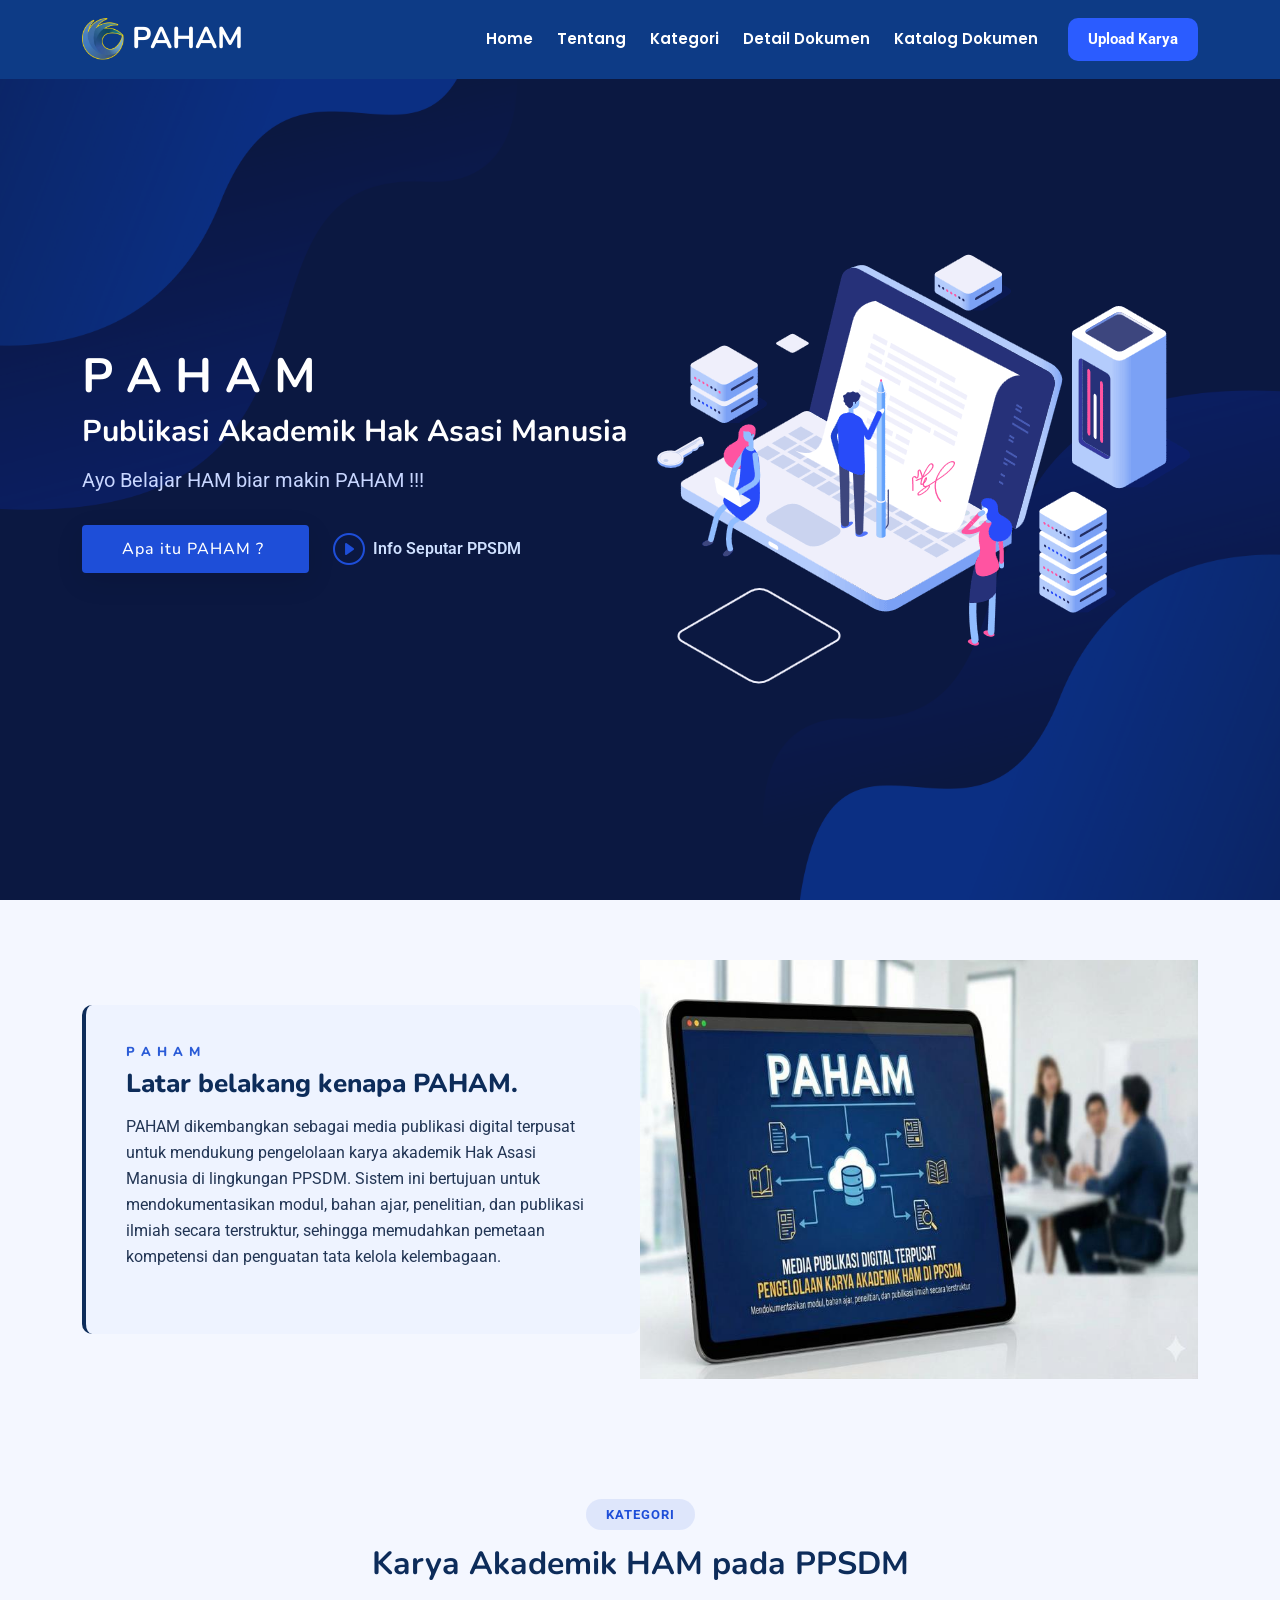
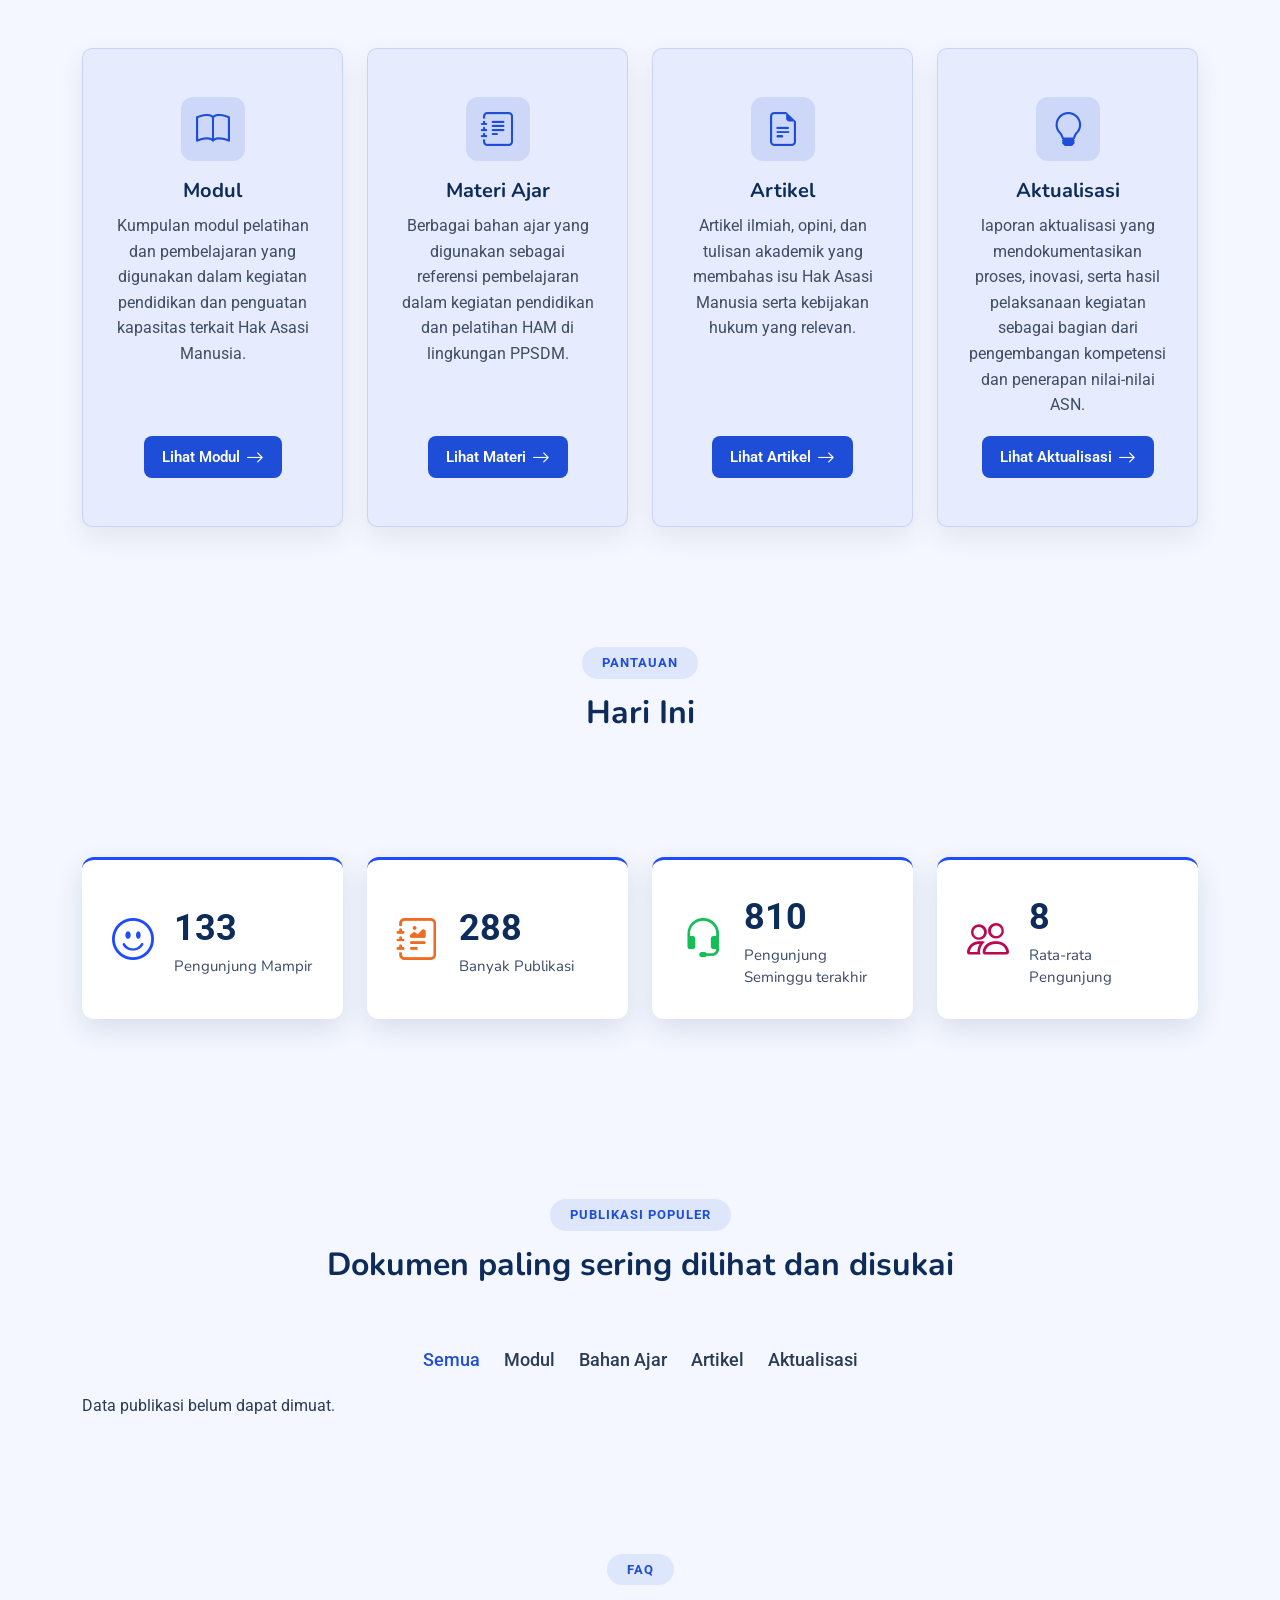
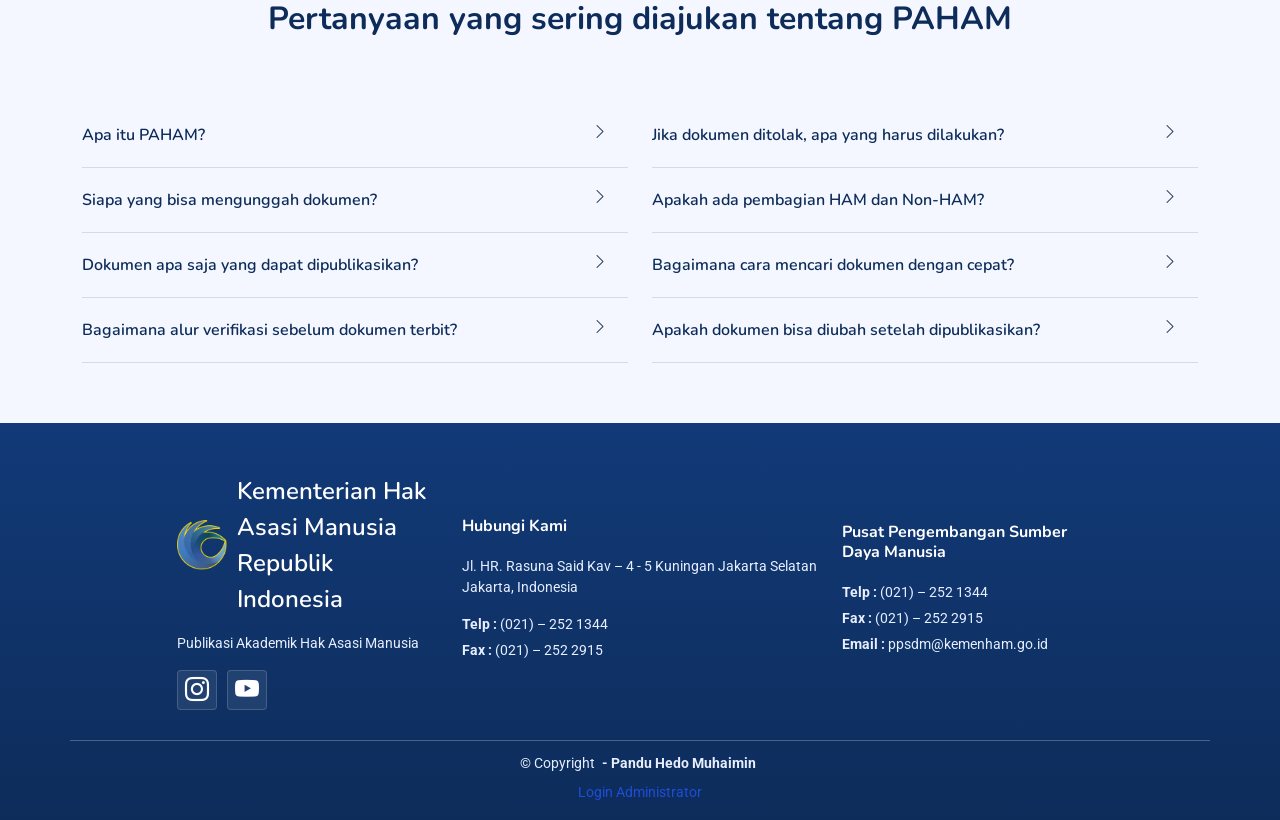
<file: index.html>
<!doctype html>
<html lang="en">
    <head>
        <meta charset="utf-8" />
        <meta content="width=device-width, initial-scale=1.0" name="viewport" />
        <title>PAHAM</title>
        <meta name="description" content="" />
        <meta name="keywords" content="" />

        <!-- Favicons -->
        <link href="assets/img/favicon.png" rel="icon" />
        <link href="assets/img/apple-touch-icon.png" rel="apple-touch-icon" />

        <!-- Fonts -->
        <link href="https://fonts.googleapis.com" rel="preconnect" />
        <link href="https://fonts.gstatic.com" rel="preconnect" crossorigin />
        <link
            href="https://fonts.googleapis.com/css2?family=Roboto:ital,wght@0,100;0,300;0,400;0,500;0,700;0,900;1,100;1,300;1,400;1,500;1,700;1,900&family=Poppins:ital,wght@0,100;0,200;0,300;0,400;0,500;0,600;0,700;0,800;0,900;1,100;1,200;1,300;1,400;1,500;1,600;1,700;1,800;1,900&family=Nunito:ital,wght@0,200;0,300;0,400;0,500;0,600;0,700;0,800;0,900;1,200;1,300;1,400;1,500;1,600;1,700;1,800;1,900&display=swap"
            rel="stylesheet"
        />

        <!-- Vendor CSS Files -->
        <link href="assets/vendor/bootstrap/css/bootstrap.min.css" rel="stylesheet" />
        <link href="assets/vendor/bootstrap-icons/bootstrap-icons.css" rel="stylesheet" />
        <link href="assets/vendor/aos/aos.css" rel="stylesheet" />
        <link href="assets/vendor/glightbox/css/glightbox.min.css" rel="stylesheet" />
        <link href="assets/vendor/swiper/swiper-bundle.min.css" rel="stylesheet" />

        <!-- Main CSS File -->
        <link href="assets/css/main.css" rel="stylesheet" />

        <!-- =======================================================
        * Template Name: FlexStart
        * Template URL: https://bootstrapmade.com/flexstart-bootstrap-startup-template/
        * Updated: Nov 01 2024 with Bootstrap v5.3.3
        * Author: BootstrapMade.com
        * License: https://bootstrapmade.com/license/
        ======================================================== -->
    </head>

    <body class="index-page">
        <!-- Navbar Section -->
        <header id="header" class="header d-flex align-items-center fixed-top">
            <div class="container-fluid container-xl position-relative d-flex align-items-center">
                <a href="index.html" class="logo d-flex align-items-center me-auto">
                    <!-- Uncomment the line below if you also wish to use an image logo -->
                    <img src="assets/img/logo.png" alt="" />
                    <h1 class="sitename">PAHAM</h1>
                </a>
                <nav id="navmenu" class="navmenu">
                    <ul>
                        <li>
                            <a href="index.html" class="active">Home<br /></a>
                        </li>
                        <li><a href="#about">Tentang</a></li>
                        <li><a href="#services">Kategori</a></li>
                        <li><a href="detail.html">Detail Dokumen</a></li>
                        <li><a href="katalog.html">Katalog Dokumen</a></li>
                    </ul>
                    <i class="mobile-nav-toggle d-xl-none bi bi-list"></i>
                </nav>
                <a class="btn-getstarted flex-md-shrink-0" href="upload.html">Upload Karya</a>
            </div>
        </header>
        <!-- /Navbar Section -->

        <main class="main">
            <!-- Hero Section (Background awal)-->
            <section id="hero" class="hero section">
                <div class="hero-bg">
                    <img src="assets/img/hero-bg.jpg" alt="" />
                </div>
                <div class="container">
                    <div class="row gy-4">
                        <div class="col-lg-6 order-2 order-lg-1 d-flex flex-column justify-content-center">
                            <h1 data-aos="fade-up">P A H A M</h1>
                            <h2 data-aos="fade-up">Publikasi Akademik Hak Asasi Manusia</h2>
                            <p data-aos="fade-up" data-aos-delay="100">Ayo Belajar HAM biar makin PAHAM !!!</p>
                            <div class="d-flex flex-column flex-md-row" data-aos="fade-up" data-aos-delay="200">
                                <a href="#about" class="btn-get-started">Apa itu PAHAM ?<i class="bi"></i></a>
                                <a
                                    href="https://www.youtube.com/watch?v=pYXRZyvCA7M&t=1s"
                                    class="glightbox btn-watch-video d-flex align-items-center justify-content-center ms-0 ms-md-4 mt-4 mt-md-0"
                                    ><i class="bi bi-play-circle"></i><span>Info Seputar PPSDM</span></a
                                >
                            </div>
                        </div>
                        <div class="col-lg-6 order-1 order-lg-2 hero-img" data-aos="zoom-out">
                            <img src="assets/img/hero-img.png" class="img-fluid animated" alt="" />
                        </div>
                    </div>
                </div>
            </section>
            <!-- /Hero Section (Akhir Background awal)-->

            <!-- About Section -->
            <section id="about" class="about section">
                <div class="container" data-aos="fade-up">
                    <div class="row gx-0">
                        <div
                            class="col-lg-6 d-flex flex-column justify-content-center"
                            data-aos="fade-up"
                            data-aos-delay="200"
                        >
                            <div class="content">
                                <h3>P A H A M</h3>
                                <h2>Latar belakang kenapa PAHAM.</h2>
                                <p>
                                    PAHAM dikembangkan sebagai media publikasi digital terpusat untuk mendukung
                                    pengelolaan karya akademik Hak Asasi Manusia di lingkungan PPSDM. Sistem ini
                                    bertujuan untuk mendokumentasikan modul, bahan ajar, penelitian, dan publikasi
                                    ilmiah secara terstruktur, sehingga memudahkan pemetaan kompetensi dan penguatan
                                    tata kelola kelembagaan.
                                </p>
                            </div>
                        </div>

                        <div class="col-lg-6 d-flex align-items-center" data-aos="zoom-out" data-aos-delay="200">
                            <img src="assets/img/about.jpg" class="img-fluid" alt="" />
                        </div>
                    </div>
                </div>
            </section>
            <!-- /About Section -->

            <!-- Services Section (Kategori) -->
            <section id="services" class="services section">
                <!-- Section Title -->
                <div class="container section-title" data-aos="fade-up">
                    <h2>Kategori</h2>
                    <p>Karya Akademik HAM pada PPSDM</p>
                </div>
                <!-- End Section Title -->

                <div class="container">
                    <div class="row gy-4">
                        <!-- Modul -->
                        <div class="col-lg-3 col-md-6" data-aos="fade-up" data-aos-delay="100">
                            <div class="service-item item-indigo position-relative">
                                <i class="bi bi-book icon"></i>
                                <h3>Modul</h3>
                                <p>
                                    Kumpulan modul pelatihan dan pembelajaran yang digunakan dalam kegiatan pendidikan
                                    dan penguatan kapasitas terkait Hak Asasi Manusia.
                                </p>
                                <a href="katalog.html" class="read-more stretched-link">
                                    <span>Lihat Modul</span>
                                    <i class="bi bi-arrow-right"></i>
                                </a>
                            </div>
                        </div>
                        <!-- End -->

                        <!-- Materi Ajar -->
                        <div class="col-lg-3 col-md-6" data-aos="fade-up" data-aos-delay="200">
                            <div class="service-item item-cyan position-relative">
                                <i class="bi bi-journal-text icon"></i>
                                <h3>Materi Ajar</h3>
                                <p>
                                    Berbagai bahan ajar yang digunakan sebagai referensi pembelajaran dalam kegiatan
                                    pendidikan dan pelatihan HAM di lingkungan PPSDM.
                                </p>
                                <a href="katalog.html" class="read-more stretched-link">
                                    <span>Lihat Materi</span>
                                    <i class="bi bi-arrow-right"></i>
                                </a>
                            </div>
                        </div>
                        <!-- End -->

                        <!-- Artikel -->
                        <div class="col-lg-3 col-md-6" data-aos="fade-up" data-aos-delay="300">
                            <div class="service-item item-teal position-relative">
                                <i class="bi bi-file-earmark-text icon"></i>
                                <h3>Artikel</h3>
                                <p>
                                    Artikel ilmiah, opini, dan tulisan akademik yang membahas isu Hak Asasi Manusia
                                    serta kebijakan hukum yang relevan.
                                </p>
                                <a href="katalog.html" class="read-more stretched-link">
                                    <span>Lihat Artikel</span>
                                    <i class="bi bi-arrow-right"></i>
                                </a>
                            </div>
                        </div>
                        <!-- End -->

                        <!-- Aktualisasi -->
                        <div class="col-lg-3 col-md-6" data-aos="fade-up" data-aos-delay="400">
                            <div class="service-item item-orange position-relative">
                                <i class="bi bi-lightbulb icon"></i>
                                <h3>Aktualisasi</h3>
                                <p>
                                    laporan aktualisasi yang mendokumentasikan proses, inovasi, serta hasil pelaksanaan
                                    kegiatan sebagai bagian dari pengembangan kompetensi dan penerapan nilai-nilai ASN.
                                </p>
                                <a href="katalog.html" class="read-more stretched-link">
                                    <span>Lihat Aktualisasi</span>
                                    <i class="bi bi-arrow-right"></i>
                                </a>
                            </div>
                        </div>
                        <!-- End -->
                    </div>
                </div>
            </section>
            <!-- /Services Section (kategori)-->

            <!-- Values Section -->
            <section id="values" class="values section">
                <!-- Section Title -->
                <div class="container section-title" data-aos="fade-up">
                    <h2>Pantauan</h2>
                    <p>Hari Ini</p>
                </div>
                <!-- End Section Title -->
                <section id="stats" class="stats section">
                    <div class="container" data-aos="fade-up" data-aos-delay="100">
                        <div class="row gy-4">
                            <div class="col-lg-3 col-md-6">
                                <div class="stats-item d-flex align-items-center w-100 h-100">
                                    <i class="bi bi-emoji-smile color-blue flex-shrink-0"></i>
                                    <div>
                                        <span
                                            data-purecounter-start="0"
                                            data-purecounter-end="232"
                                            data-purecounter-duration="1.5"
                                            class="purecounter"
                                        ></span>
                                        <p>Pengunjung Mampir</p>
                                    </div>
                                </div>
                            </div>
                            <!-- End Stats Item -->
                            <div class="col-lg-3 col-md-6">
                                <div class="stats-item d-flex align-items-center w-100 h-100">
                                    <i
                                        class="bi bi-journal-richtext color-orange flex-shrink-0"
                                        style="color: #ee6c20"
                                    ></i>
                                    <div>
                                        <span
                                            data-purecounter-start="0"
                                            data-purecounter-end="521"
                                            data-purecounter-duration="1.5"
                                            class="purecounter"
                                        ></span>
                                        <p>Banyak Publikasi</p>
                                    </div>
                                </div>
                            </div>
                            <!-- End Stats Item -->
                            <div class="col-lg-3 col-md-6">
                                <div class="stats-item d-flex align-items-center w-100 h-100">
                                    <i class="bi bi-headset color-green flex-shrink-0" style="color: #15be56"></i>
                                    <div>
                                        <span
                                            data-purecounter-start="0"
                                            data-purecounter-end="1463"
                                            data-purecounter-duration="1.5"
                                            class="purecounter"
                                        ></span>
                                        <p>Pengunjung Seminggu terakhir</p>
                                    </div>
                                </div>
                            </div>
                            <!-- End Stats Item -->
                            <div class="col-lg-3 col-md-6">
                                <div class="stats-item d-flex align-items-center w-100 h-100">
                                    <i class="bi bi-people color-pink flex-shrink-0" style="color: #bb0852"></i>
                                    <div>
                                        <span
                                            data-purecounter-start="0"
                                            data-purecounter-end="15"
                                            data-purecounter-duration="1.5"
                                            class="purecounter"
                                        ></span>
                                        <p>Rata-rata Pengunjung</p>
                                    </div>
                                </div>
                            </div>
                            <!-- End Stats Item -->
                        </div>
                    </div>
                </section>
            </section>
            <!-- /Values Section -->

            <!-- Publikasi Populer Section -->
            <section id="popular" class="portfolio section">
                <div class="container section-title" data-aos="fade-up">
                    <h2>Publikasi Populer</h2>
                    <p>Dokumen paling sering dilihat dan disukai</p>
                </div>

                <div class="container">
                    <ul id="popular-filters" class="portfolio-filters" data-aos="fade-up" data-aos-delay="100">
                        <li data-filter="all" class="filter-active">Semua</li>
                        <li data-filter="MODUL">Modul</li>
                        <li data-filter="BAHAN_AJAR">Bahan Ajar</li>
                        <li data-filter="ARTIKEL">Artikel</li>
                        <li data-filter="AKTUALISASI">Aktualisasi</li>
                    </ul>

                    <div id="popular-list" class="row gy-4"></div>
                </div>
            </section>
            <!-- /Publikasi Populer Section -->

            <!-- Faq Section -->
            <section id="faq" class="faq section">
                <!-- Section Title -->
                <div class="container section-title" data-aos="fade-up">
                    <h2>FAQ</h2>
                    <p>Pertanyaan yang sering diajukan tentang PAHAM</p>
                </div>
                <!-- End Section Title -->

                <div class="container">
                    <div class="row">
                        <!-- LEFT COLUMN -->
                        <div class="col-lg-6" data-aos="fade-up" data-aos-delay="100">
                            <div class="faq-container">
                                <div class="faq-item">
                                    <h3>Apa itu PAHAM?</h3>
                                    <div class="faq-content">
                                        <p>
                                            PAHAM adalah Sistem Publikasi Akademik HAM untuk mengelola modul, bahan
                                            ajar, dan artikel secara terpusat.
                                        </p>
                                    </div>
                                    <i class="faq-toggle bi bi-chevron-right"></i>
                                </div>

                                <div class="faq-item">
                                    <h3>Siapa yang bisa mengunggah dokumen?</h3>
                                    <div class="faq-content">
                                        <p>
                                            Pengunggahan dapat dilakukan oleh siapa saja. Dokumen akan masuk ke antrean
                                            sebelum diverifikasi oleh admin.
                                        </p>
                                    </div>
                                    <i class="faq-toggle bi bi-chevron-right"></i>
                                </div>

                                <div class="faq-item">
                                    <h3>Dokumen apa saja yang dapat dipublikasikan?</h3>
                                    <div class="faq-content">
                                        <p>
                                            <b>Modul</b>, <b>Bahan Ajar</b>, dan <b>Artikel</b>. Format yang disarankan
                                            PDF. File akan ditampilkan beserta metadata (judul, tahun, penulis/sumber,
                                            kata kunci, kategori).
                                        </p>
                                    </div>
                                    <i class="faq-toggle bi bi-chevron-right"></i>
                                </div>

                                <div class="faq-item">
                                    <h3>Bagaimana alur verifikasi sebelum dokumen terbit?</h3>
                                    <div class="faq-content">
                                        <p>
                                            Setelah unggah, dokumen masuk ke folder antrean (inbox). Admin/verifikator
                                            memeriksa kelengkapan metadata, kesesuaian kategori, dan kelayakan
                                            publikasi. Lalu dokumen <b>disetujui</b> atau <b>ditolak</b>.
                                        </p>
                                    </div>
                                    <i class="faq-toggle bi bi-chevron-right"></i>
                                </div>
                            </div>
                        </div>
                        <!-- End Faq Column -->

                        <!-- RIGHT COLUMN -->
                        <div class="col-lg-6" data-aos="fade-up" data-aos-delay="200">
                            <div class="faq-container">
                                <div class="faq-item">
                                    <h3>Jika dokumen ditolak, apa yang harus dilakukan?</h3>
                                    <div class="faq-content">
                                        <p>
                                            Dokumen yang ditolak biasanya karena metadata belum lengkap, format tidak
                                            sesuai, atau konten belum dapat dipublikasikan. Perbaiki sesuai catatan,
                                            lalu unggah ulang.
                                        </p>
                                    </div>
                                    <i class="faq-toggle bi bi-chevron-right"></i>
                                </div>

                                <div class="faq-item">
                                    <h3>Apakah ada pembagian HAM dan Non-HAM?</h3>
                                    <div class="faq-content">
                                        <p>
                                            Ada. PAHAM dapat menandai dokumen sebagai <b>HAM</b> atau
                                            <b>Non-HAM</b> untuk memudahkan penyaringan (filter) dan pelaporan.
                                        </p>
                                    </div>
                                    <i class="faq-toggle bi bi-chevron-right"></i>
                                </div>

                                <div class="faq-item">
                                    <h3>Bagaimana cara mencari dokumen dengan cepat?</h3>
                                    <div class="faq-content">
                                        <p>
                                            Gunakan pencarian judul/kata kunci serta filter (jenis dokumen, tahun,
                                            kategori, sumber). Pastikan penamaan file dan metadata konsisten agar hasil
                                            pencarian rapi.
                                        </p>
                                    </div>
                                    <i class="faq-toggle bi bi-chevron-right"></i>
                                </div>

                                <div class="faq-item">
                                    <h3>Apakah dokumen bisa diubah setelah dipublikasikan?</h3>
                                    <div class="faq-content">
                                        <p>
                                            Bisa melalui mekanisme pembaruan (versi). Disarankan menyimpan versi terbaru
                                            sebagai publikasi utama, sementara versi lama tetap tersimpan sebagai arsip
                                            (untuk audit/riwayat).
                                        </p>
                                    </div>
                                    <i class="faq-toggle bi bi-chevron-right"></i>
                                </div>
                            </div>
                        </div>
                        <!-- End Faq Column -->
                    </div>
                </div>
            </section>
            <!-- /Faq Section -->
        </main>

        <!-- Footer Section -->
        <footer id="footer" class="footer">
            <div class="container footer-top">
                <div class="row gy-4 justify-content-center align-items-center text-center text-lg-start">
                    <!-- Kolom 1 : Logo + Sistem -->
                    <div class="col-lg-3 col-md-6 footer-about">
                        <a href="index.html" class="d-flex align-items-center">
                            <img src="assets/img/logo.png" style="height: 50px; margin-right: 10px" />
                            <span class="sitename">Kementerian Hak Asasi Manusia Republik Indonesia</span>
                        </a>
                        <p class="mt-3">Publikasi Akademik Hak Asasi Manusia</p>
                        <div class="social-links d-flex mt-3">
                            <a
                                href="https://www.instagram.com/pusbangsdm.ham?igsh=MWJ3NmhrdDE2dDY5bw=="
                                target="_blank"
                                rel="noopener noreferrer"
                                ><i class="bi bi-instagram"></i
                            ></a>
                            <a
                                href="https://youtube.com/@pusbangsdmham?feature=shared"
                                target="_blank"
                                rel="noopener noreferrer"
                                ><i class="bi bi-youtube"></i
                            ></a>
                        </div>
                    </div>
                    <!-- Kolom 2 : Alamat -->
                    <div class="col-lg-4 col-md-6 footer-contact">
                        <h4>Hubungi Kami</h4>
                        <p>Jl. HR. Rasuna Said Kav – 4 - 5 Kuningan Jakarta Selatan Jakarta, Indonesia</p>
                        <p class="mt-3"><strong>Telp :</strong> (021) – 252 1344</p>
                        <p><strong>Fax :</strong> (021) – 252 2915</p>
                    </div>
                    <!-- Kolom 3 : Unit -->
                    <div class="col-lg-3 col-md-6 footer-contact">
                        <h4>Pusat Pengembangan Sumber Daya Manusia</h4>
                        <p><strong>Telp :</strong> (021) – 252 1344</p>
                        <p><strong>Fax :</strong> (021) – 252 2915</p>
                        <p><strong>Email :</strong> ppsdm@kemenham.go.id</p>
                    </div>
                </div>
            </div>

            <!-- Copyright -->
            <div class="container copyright text-center">
                <p>
                    © <span>Copyright</span>
                    <strong class="px-1 sitename">- Pandu Hedo Muhaimin</strong>
                </p>
                <p class="mt-2">
                    <a href="api/admin/admin_login.php"> Login Administrator </a>
                </p>
            </div>
        </footer>
        <!-- /Footer Section -->

        <!-- Scroll Top -->
        <a href="#" id="scroll-top" class="scroll-top d-flex align-items-center justify-content-center"
            ><i class="bi bi-arrow-up-short"></i
        ></a>

        <!-- Vendor JS Files -->
        <script src="assets/vendor/bootstrap/js/bootstrap.bundle.min.js"></script>
        <script src="assets/vendor/php-email-form/validate.js"></script>
        <script src="assets/vendor/aos/aos.js"></script>
        <script src="assets/vendor/glightbox/js/glightbox.min.js"></script>
        <script src="assets/vendor/purecounter/purecounter_vanilla.js"></script>
        <script src="assets/vendor/imagesloaded/imagesloaded.pkgd.min.js"></script>
        <script src="assets/vendor/isotope-layout/isotope.pkgd.min.js"></script>
        <script src="assets/vendor/swiper/swiper-bundle.min.js"></script>

        <!-- Main JS File -->
        <script src="assets/js/main.js"></script>
        <script src="assets/js/index-populer.js"></script>
    </body>
</html>
</file>
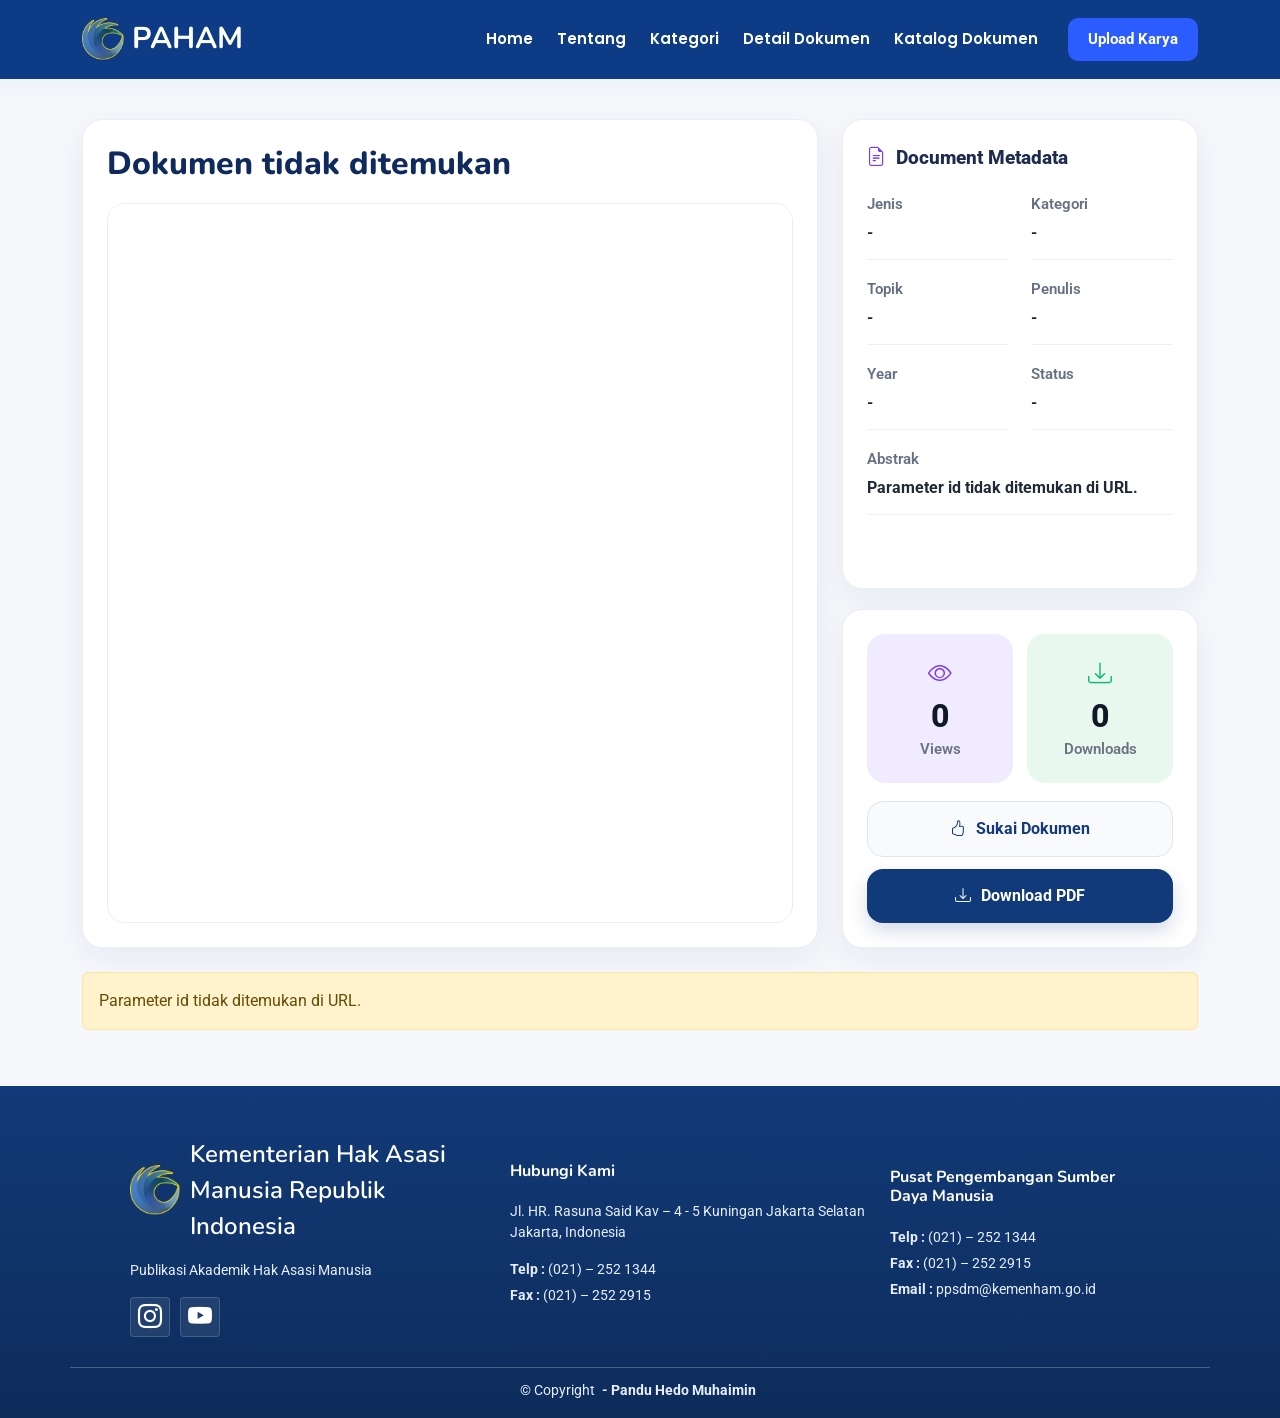
<file: detail.html>
<!doctype html>
<html lang="en">
    <head>
        <meta charset="utf-8" />
        <meta content="width=device-width, initial-scale=1.0" name="viewport" />
        <title>PAHAM</title>
        <meta name="description" content="" />
        <meta name="keywords" content="" />

        <!-- Favicons -->
        <link href="assets/img/favicon.png" rel="icon" />
        <link href="assets/img/apple-touch-icon.png" rel="apple-touch-icon" />

        <!-- Fonts -->
        <link href="https://fonts.googleapis.com" rel="preconnect" />
        <link href="https://fonts.gstatic.com" rel="preconnect" crossorigin />
        <link
            href="https://fonts.googleapis.com/css2?family=Roboto:ital,wght@0,100;0,300;0,400;0,500;0,700;0,900;1,100;1,300;1,400;1,500;1,700;1,900&family=Poppins:ital,wght@0,100;0,200;0,300;0,400;0,500;0,600;0,700;0,800;0,900;1,100;1,200;1,300;1,400;1,500;1,600;1,700;1,800;1,900&family=Nunito:ital,wght@0,200;0,300;0,400;0,500;0,600;0,700;0,800;0,900;1,200;1,300;1,400;1,500;1,600;1,700;1,800;1,900&display=swap"
            rel="stylesheet"
        />

        <!-- Vendor CSS Files -->
        <link href="assets/vendor/bootstrap/css/bootstrap.min.css" rel="stylesheet" />
        <link href="assets/vendor/bootstrap-icons/bootstrap-icons.css" rel="stylesheet" />
        <link href="assets/vendor/aos/aos.css" rel="stylesheet" />
        <link href="assets/vendor/glightbox/css/glightbox.min.css" rel="stylesheet" />
        <link href="assets/vendor/swiper/swiper-bundle.min.css" rel="stylesheet" />

        <!-- Main CSS File -->
        <link href="assets/css/main.css" rel="stylesheet" />

        <!-- =======================================================
  * Template Name: FlexStart
  * Template URL: https://bootstrapmade.com/flexstart-bootstrap-startup-template/
  * Updated: Nov 01 2024 with Bootstrap v5.3.3
  * Author: BootstrapMade.com
  * License: https://bootstrapmade.com/license/
  ======================================================== -->
    </head>

    <body class="blog-page">
        <!-- Navbar Section -->
        <header id="header" class="header d-flex align-items-center fixed-top">
            <div class="container-fluid container-xl position-relative d-flex align-items-center">
                <a href="index.html" class="logo d-flex align-items-center me-auto">
                    <!-- Uncomment the line below if you also wish to use an image logo -->
                    <img src="assets/img/logo.png" alt="" />
                    <h1 class="sitename">PAHAM</h1>
                </a>
                <nav id="navmenu" class="navmenu">
                    <ul>
                        <li>
                            <a href="index.html" class="active">Home<br /></a>
                        </li>
                        <li><a href="index.html#about">Tentang</a></li>
                        <li><a href="index.html#services">Kategori</a></li>
                        <li><a href="detail.html">Detail Dokumen</a></li>
                        <li><a href="katalog.html">Katalog Dokumen</a></li>
                    </ul>
                    <i class="mobile-nav-toggle d-xl-none bi bi-list"></i>
                </nav>
                <a class="btn-getstarted flex-md-shrink-0" href="upload.html">Upload Karya</a>
            </div>
        </header>
        <!-- /Navbar Section -->

        <main class="main">
            <section class="document-detail section">
                <div class="container">
                    <div class="row g-4 document-detail-row">
                        <!-- LEFT CONTENT -->
                        <div class="col-lg-8 d-flex">
                            <div class="document-main-card w-100">
                                <div class="document-header">
                                    <h1 class="document-title" id="doc-title">Memuat dokumen...</h1>
                                </div>

                                <div class="document-viewer-card compact-viewer">
                                    <iframe
                                        id="doc-frame"
                                        src=""
                                        class="document-frame compact-frame"
                                        allow="autoplay"
                                    ></iframe>
                                </div>
                            </div>
                        </div>

                        <!-- RIGHT SIDEBAR -->
                        <div class="col-lg-4 d-flex">
                            <div class="document-sidebar w-100">
                                <div class="sidebar-card sidebar-card-meta">
                                    <div class="sidebar-card-title">
                                        <i class="bi bi-file-earmark-text"></i>
                                        <span>Document Metadata</span>
                                    </div>

                                    <div class="metadata-grid">
                                        <div class="meta-item">
                                            <span class="meta-label">Jenis</span>
                                            <span class="meta-value" id="meta-jenis">-</span>
                                        </div>

                                        <div class="meta-item">
                                            <span class="meta-label">Kategori</span>
                                            <span class="meta-value" id="meta-kategori">-</span>
                                        </div>

                                        <div class="meta-item">
                                            <span class="meta-label">Topik</span>
                                            <span class="meta-value" id="meta-topik">-</span>
                                        </div>

                                        <div class="meta-item">
                                            <span class="meta-label">Penulis</span>
                                            <span class="meta-value" id="meta-penulis">-</span>
                                        </div>

                                        <div class="meta-item">
                                            <span class="meta-label">Year</span>
                                            <span class="meta-value" id="meta-tahun">-</span>
                                        </div>

                                        <div class="meta-item">
                                            <span class="meta-label">Status</span>
                                            <span class="meta-value" id="meta-status">-</span>
                                        </div>

                                        <div class="meta-item meta-item-full">
                                            <span class="meta-label">Abstrak</span>
                                            <span class="meta-value" id="meta-abstrak">-</span>
                                        </div>
                                    </div>
                                </div>

                                <div class="sidebar-card">
                                    <div class="stats-grid">
                                        <div class="stat-box stat-box-purple">
                                            <div class="stat-icon"><i class="bi bi-eye"></i></div>
                                            <div class="stat-number" id="doc-views">0</div>
                                            <div class="stat-label">Views</div>
                                        </div>

                                        <div class="stat-box stat-box-green">
                                            <div class="stat-icon"><i class="bi bi-download"></i></div>
                                            <div class="stat-number" id="doc-downloads">0</div>
                                            <div class="stat-label">Downloads</div>
                                        </div>
                                    </div>

                                    <div class="action-stack">
                                        <button class="btn-like-doc" type="button">
                                            <i class="bi bi-hand-thumbs-up"></i>
                                            <span>Sukai Dokumen</span>
                                        </button>

                                        <a
                                            id="doc-download-link"
                                            href="#"
                                            class="btn-download-doc"
                                            target="_blank"
                                            rel="noopener noreferrer"
                                        >
                                            <i class="bi bi-download"></i>
                                            <span>Download PDF</span>
                                        </a>
                                    </div>
                                </div>
                            </div>
                        </div>
                    </div>

                    <div id="doc-error" class="mt-4" style="display: none">
                        <div class="alert alert-warning mb-0">Dokumen tidak ditemukan atau gagal dimuat.</div>
                    </div>
                </div>
            </section>
        </main>

        <!-- Footer Section -->
        <footer id="footer" class="footer">
            <div class="container footer-top">
                <div class="row gy-4 justify-content-center align-items-center text-center text-lg-start">
                    <!-- Kolom 1 : Logo + Sistem -->
                    <div class="col-lg-4 col-md-6 footer-about">
                        <a href="index.html" class="d-flex align-items-center">
                            <img src="assets/img/logo.png" style="height: 50px; margin-right: 10px" />
                            <span class="sitename">Kementerian Hak Asasi Manusia Republik Indonesia</span>
                        </a>
                        <p class="mt-3">Publikasi Akademik Hak Asasi Manusia</p>
                        <div class="social-links d-flex mt-3">
                            <a
                                href="https://www.instagram.com/pusbangsdm.ham?igsh=MWJ3NmhrdDE2dDY5bw=="
                                target="_blank"
                                rel="noopener noreferrer"
                                ><i class="bi bi-instagram"></i
                            ></a>
                            <a
                                href="https://youtube.com/@pusbangsdmham?feature=shared"
                                target="_blank"
                                rel="noopener noreferrer"
                                ><i class="bi bi-youtube"></i
                            ></a>
                        </div>
                    </div>
                    <!-- Kolom 2 : Alamat -->
                    <div class="col-lg-4 col-md-6 footer-contact">
                        <h4>Hubungi Kami</h4>
                        <p>Jl. HR. Rasuna Said Kav – 4 - 5 Kuningan Jakarta Selatan Jakarta, Indonesia</p>
                        <p class="mt-3"><strong>Telp :</strong> (021) – 252 1344</p>
                        <p><strong>Fax :</strong> (021) – 252 2915</p>
                    </div>
                    <!-- Kolom 3 : Unit -->
                    <div class="col-lg-3 col-md-6 footer-contact">
                        <h4>Pusat Pengembangan Sumber Daya Manusia</h4>
                        <p><strong>Telp :</strong> (021) – 252 1344</p>
                        <p><strong>Fax :</strong> (021) – 252 2915</p>
                        <p><strong>Email :</strong> ppsdm@kemenham.go.id</p>
                    </div>
                </div>
            </div>

            <!-- Copyright -->
            <div class="container copyright text-center">
                <p>
                    © <span>Copyright</span>
                    <strong class="px-1 sitename">- Pandu Hedo Muhaimin</strong>
                </p>
            </div>
        </footer>
        <!-- /Footer Section -->

        <!-- Scroll Top -->
        <a href="#" id="scroll-top" class="scroll-top d-flex align-items-center justify-content-center"
            ><i class="bi bi-arrow-up-short"></i
        ></a>

        <!-- Vendor JS Files -->
        <script src="assets/vendor/bootstrap/js/bootstrap.bundle.min.js"></script>
        <script src="assets/vendor/php-email-form/validate.js"></script>
        <script src="assets/vendor/aos/aos.js"></script>
        <script src="assets/vendor/glightbox/js/glightbox.min.js"></script>
        <script src="assets/vendor/purecounter/purecounter_vanilla.js"></script>
        <script src="assets/vendor/imagesloaded/imagesloaded.pkgd.min.js"></script>
        <script src="assets/vendor/isotope-layout/isotope.pkgd.min.js"></script>
        <script src="assets/vendor/swiper/swiper-bundle.min.js"></script>

        <!-- Main JS File -->
        <script src="assets/js/main.js"></script>
        <script src="assets/js/detail.js"></script>
    </body>
</html>
</file>
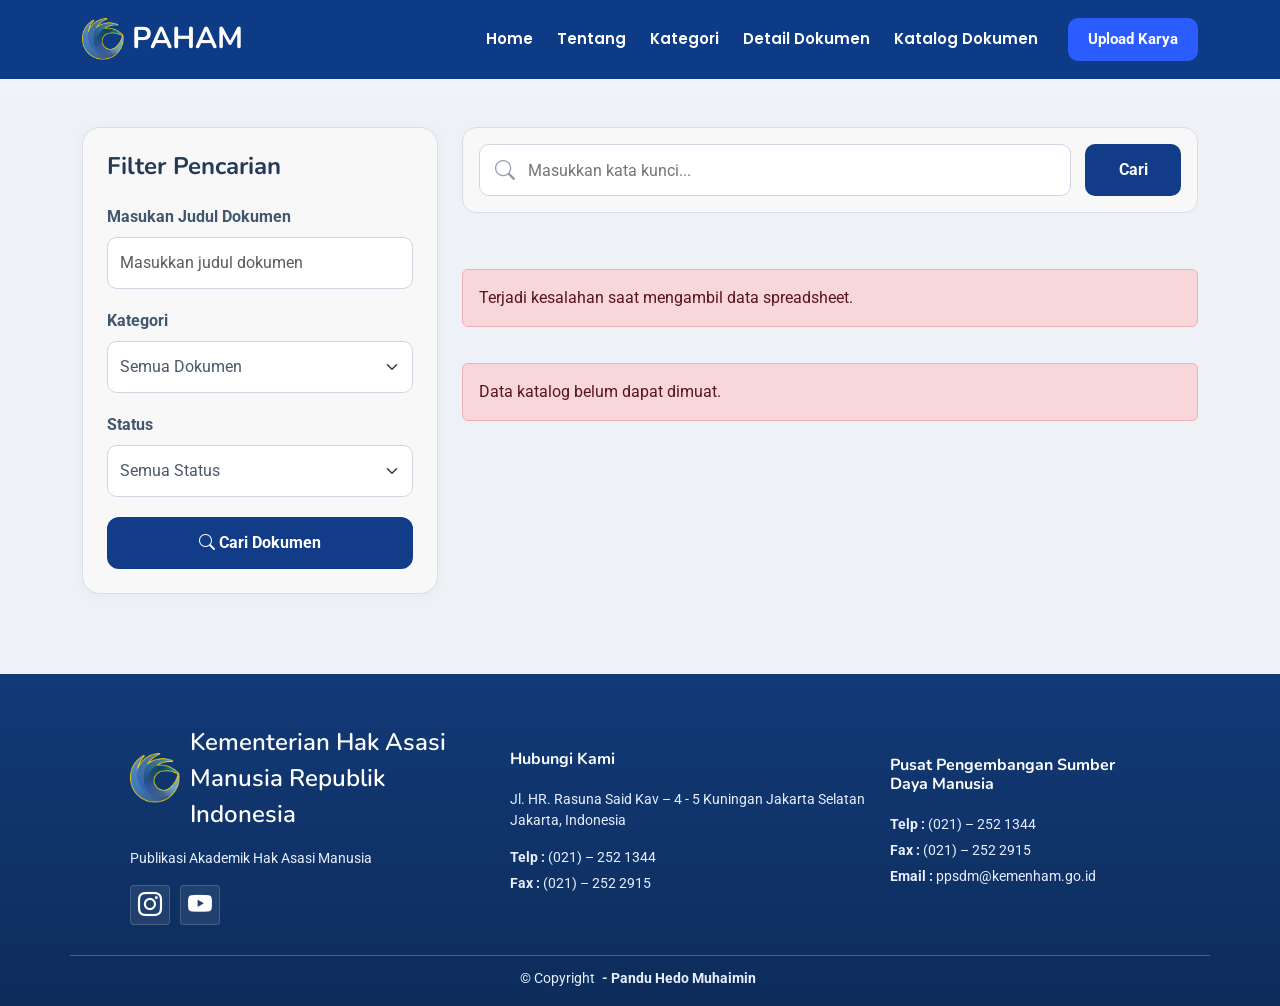
<file: katalog.html>
<!doctype html>
<html lang="en">
    <head>
        <meta charset="utf-8" />
        <meta content="width=device-width, initial-scale=1.0" name="viewport" />
        <title>PAHAM</title>
        <meta name="description" content="" />
        <meta name="keywords" content="" />

        <!-- Favicons -->
        <link href="assets/img/favicon.png" rel="icon" />
        <link href="assets/img/apple-touch-icon.png" rel="apple-touch-icon" />

        <!-- Fonts -->
        <link href="https://fonts.googleapis.com" rel="preconnect" />
        <link href="https://fonts.gstatic.com" rel="preconnect" crossorigin />
        <link
            href="https://fonts.googleapis.com/css2?family=Roboto:ital,wght@0,100;0,300;0,400;0,500;0,700;0,900;1,100;1,300;1,400;1,500;1,700;1,900&family=Poppins:ital,wght@0,100;0,200;0,300;0,400;0,500;0,600;0,700;0,800;0,900;1,100;1,200;1,300;1,400;1,500;1,600;1,700;1,800;1,900&family=Nunito:ital,wght@0,200;0,300;0,400;0,500;0,600;0,700;0,800;0,900;1,200;1,300;1,400;1,500;1,600;1,700;1,800;1,900&display=swap"
            rel="stylesheet"
        />

        <!-- Vendor CSS Files -->
        <link href="assets/vendor/bootstrap/css/bootstrap.min.css" rel="stylesheet" />
        <link href="assets/vendor/bootstrap-icons/bootstrap-icons.css" rel="stylesheet" />
        <link href="assets/vendor/aos/aos.css" rel="stylesheet" />
        <link href="assets/vendor/glightbox/css/glightbox.min.css" rel="stylesheet" />
        <link href="assets/vendor/swiper/swiper-bundle.min.css" rel="stylesheet" />

        <!-- Main CSS File -->
        <link href="assets/css/main.css" rel="stylesheet" />

        <!-- =======================================================
  * Template Name: FlexStart
  * Template URL: https://bootstrapmade.com/flexstart-bootstrap-startup-template/
  * Updated: Nov 01 2024 with Bootstrap v5.3.3
  * Author: BootstrapMade.com
  * License: https://bootstrapmade.com/license/
======================================================== -->
    </head>

    <body class="blog-page">
        <!-- Navbar Section -->
        <header id="header" class="header d-flex align-items-center fixed-top">
            <div class="container-fluid container-xl position-relative d-flex align-items-center">
                <a href="index.html" class="logo d-flex align-items-center me-auto">
                    <!-- Uncomment the line below if you also wish to use an image logo -->
                    <img src="assets/img/logo.png" alt="" />
                    <h1 class="sitename">PAHAM</h1>
                </a>
                <nav id="navmenu" class="navmenu">
                    <ul>
                        <li>
                            <a href="index.html" class="active">Home<br /></a>
                        </li>
                        <li><a href="index.html#about">Tentang</a></li>
                        <li><a href="index.html#services">Kategori</a></li>
                        <li><a href="detail.html">Detail Dokumen</a></li>
                        <li><a href="katalog.html">Katalog Dokumen</a></li>
                    </ul>
                    <i class="mobile-nav-toggle d-xl-none bi bi-list"></i>
                </nav>
                <a class="btn-getstarted flex-md-shrink-0" href="upload.html">Upload Karya</a>
            </div>
        </header>
        <!-- /Navbar Section -->

        <main class="main">
            <!-- Katalog Dokumen -->
            <section class="catalog-page section">
                <div class="container">
                    <div class="row g-4">
                        <!-- Sidebar Filter -->
                        <div class="col-lg-4 col-xl-4">
                            <aside class="catalog-filter-panel">
                                <h3 class="filter-title">Filter Pencarian</h3>

                                <div class="filter-group">
                                    <label>Masukan Judul Dokumen</label>
                                    <input
                                        type="text"
                                        id="filter-title"
                                        class="form-control"
                                        placeholder="Masukkan judul dokumen"
                                    />
                                </div>
                                <div class="filter-group">
                                    <label>Kategori</label>
                                    <select id="filter-category" class="form-select">
                                        <option value="ALL" selected>Semua Dokumen</option>
                                        <option value="MODUL">Modul</option>
                                        <option value="BAHAN_AJAR">Bahan Ajar</option>
                                        <option value="ARTIKEL">Artikel</option>
                                        <option value="AKTUALISASI">Aktualisasi</option>
                                    </select>
                                </div>
                                <div class="filter-group">
                                    <label>Status</label>
                                    <select id="filter-status" class="form-select">
                                        <option value="ALL" selected>Semua Status</option>
                                        <option value="published">Berlaku</option>
                                        <option value="TIDAK BERLAKU">Tidak Berlaku</option>
                                    </select>
                                </div>

                                <button id="filter-submit" class="btn-filter-search" type="button">
                                    <i class="bi bi-search"></i>
                                    Cari Dokumen
                                </button>
                            </aside>
                        </div>

                        <!-- Content -->
                        <div class="col-lg-8 col-xl-8">
                            <div class="catalog-result-wrap">
                                <!-- Search bar atas -->
                                <div class="catalog-search-box">
                                    <div class="catalog-search-input-wrap">
                                        <i class="bi bi-search"></i>
                                        <input id="search-keyword" type="text" placeholder="Masukkan kata kunci..." />
                                    </div>
                                    <button id="search-submit" class="catalog-search-btn" type="button">Cari</button>
                                </div>

                                <!-- Info hasil -->
                                <div id="catalog-result-info" class="mb-3"></div>

                                <!-- Error -->
                                <div id="catalog-error" style="display: none">
                                    <div class="alert alert-danger">Terjadi kesalahan.</div>
                                </div>

                                <!-- List dokumen -->
                                <div id="catalog-document-list"></div>

                                <!-- Pagination -->
                                <div class="catalog-pagination-wrap">
                                    <nav>
                                        <ul id="catalog-pagination" class="pagination justify-content-center"></ul>
                                    </nav>
                                </div>
                            </div>
                        </div>
                    </div>
                </div>
            </section>
        </main>

        <!-- Footer Section -->
        <footer id="footer" class="footer">
            <div class="container footer-top">
                <div class="row gy-4 justify-content-center align-items-center text-center text-lg-start">
                    <!-- Kolom 1 : Logo + Sistem -->
                    <div class="col-lg-4 col-md-6 footer-about">
                        <a href="index.html" class="d-flex align-items-center">
                            <img src="assets/img/logo.png" style="height: 50px; margin-right: 10px" />
                            <span class="sitename">Kementerian Hak Asasi Manusia Republik Indonesia</span>
                        </a>
                        <p class="mt-3">Publikasi Akademik Hak Asasi Manusia</p>
                        <div class="social-links d-flex mt-3">
                            <a
                                href="https://www.instagram.com/pusbangsdm.ham?igsh=MWJ3NmhrdDE2dDY5bw=="
                                target="_blank"
                                rel="noopener noreferrer"
                                ><i class="bi bi-instagram"></i
                            ></a>
                            <a
                                href="https://youtube.com/@pusbangsdmham?feature=shared"
                                target="_blank"
                                rel="noopener noreferrer"
                                ><i class="bi bi-youtube"></i
                            ></a>
                        </div>
                    </div>
                    <!-- Kolom 2 : Alamat -->
                    <div class="col-lg-4 col-md-6 footer-contact">
                        <h4>Hubungi Kami</h4>
                        <p>Jl. HR. Rasuna Said Kav – 4 - 5 Kuningan Jakarta Selatan Jakarta, Indonesia</p>
                        <p class="mt-3"><strong>Telp :</strong> (021) – 252 1344</p>
                        <p><strong>Fax :</strong> (021) – 252 2915</p>
                    </div>
                    <!-- Kolom 3 : Unit -->
                    <div class="col-lg-3 col-md-6 footer-contact">
                        <h4>Pusat Pengembangan Sumber Daya Manusia</h4>
                        <p><strong>Telp :</strong> (021) – 252 1344</p>
                        <p><strong>Fax :</strong> (021) – 252 2915</p>
                        <p><strong>Email :</strong> ppsdm@kemenham.go.id</p>
                    </div>
                </div>
            </div>

            <!-- Copyright -->
            <div class="container copyright text-center">
                <p>
                    © <span>Copyright</span>
                    <strong class="px-1 sitename">- Pandu Hedo Muhaimin</strong>
                </p>
            </div>
        </footer>
        <!-- /Footer Section -->

        <!-- Scroll Top -->
        <a href="#" id="scroll-top" class="scroll-top d-flex align-items-center justify-content-center"
            ><i class="bi bi-arrow-up-short"></i
        ></a>

        <!-- Vendor JS Files -->
        <script src="assets/vendor/bootstrap/js/bootstrap.bundle.min.js"></script>
        <script src="assets/vendor/php-email-form/validate.js"></script>
        <script src="assets/vendor/aos/aos.js"></script>
        <script src="assets/vendor/glightbox/js/glightbox.min.js"></script>
        <script src="assets/vendor/purecounter/purecounter_vanilla.js"></script>
        <script src="assets/vendor/imagesloaded/imagesloaded.pkgd.min.js"></script>
        <script src="assets/vendor/isotope-layout/isotope.pkgd.min.js"></script>
        <script src="assets/vendor/swiper/swiper-bundle.min.js"></script>

        <!-- Main JS File -->
        <script src="assets/js/main.js"></script>
        <script src="assets/js/katalog.js"></script>
    </body>
</html>
</file>
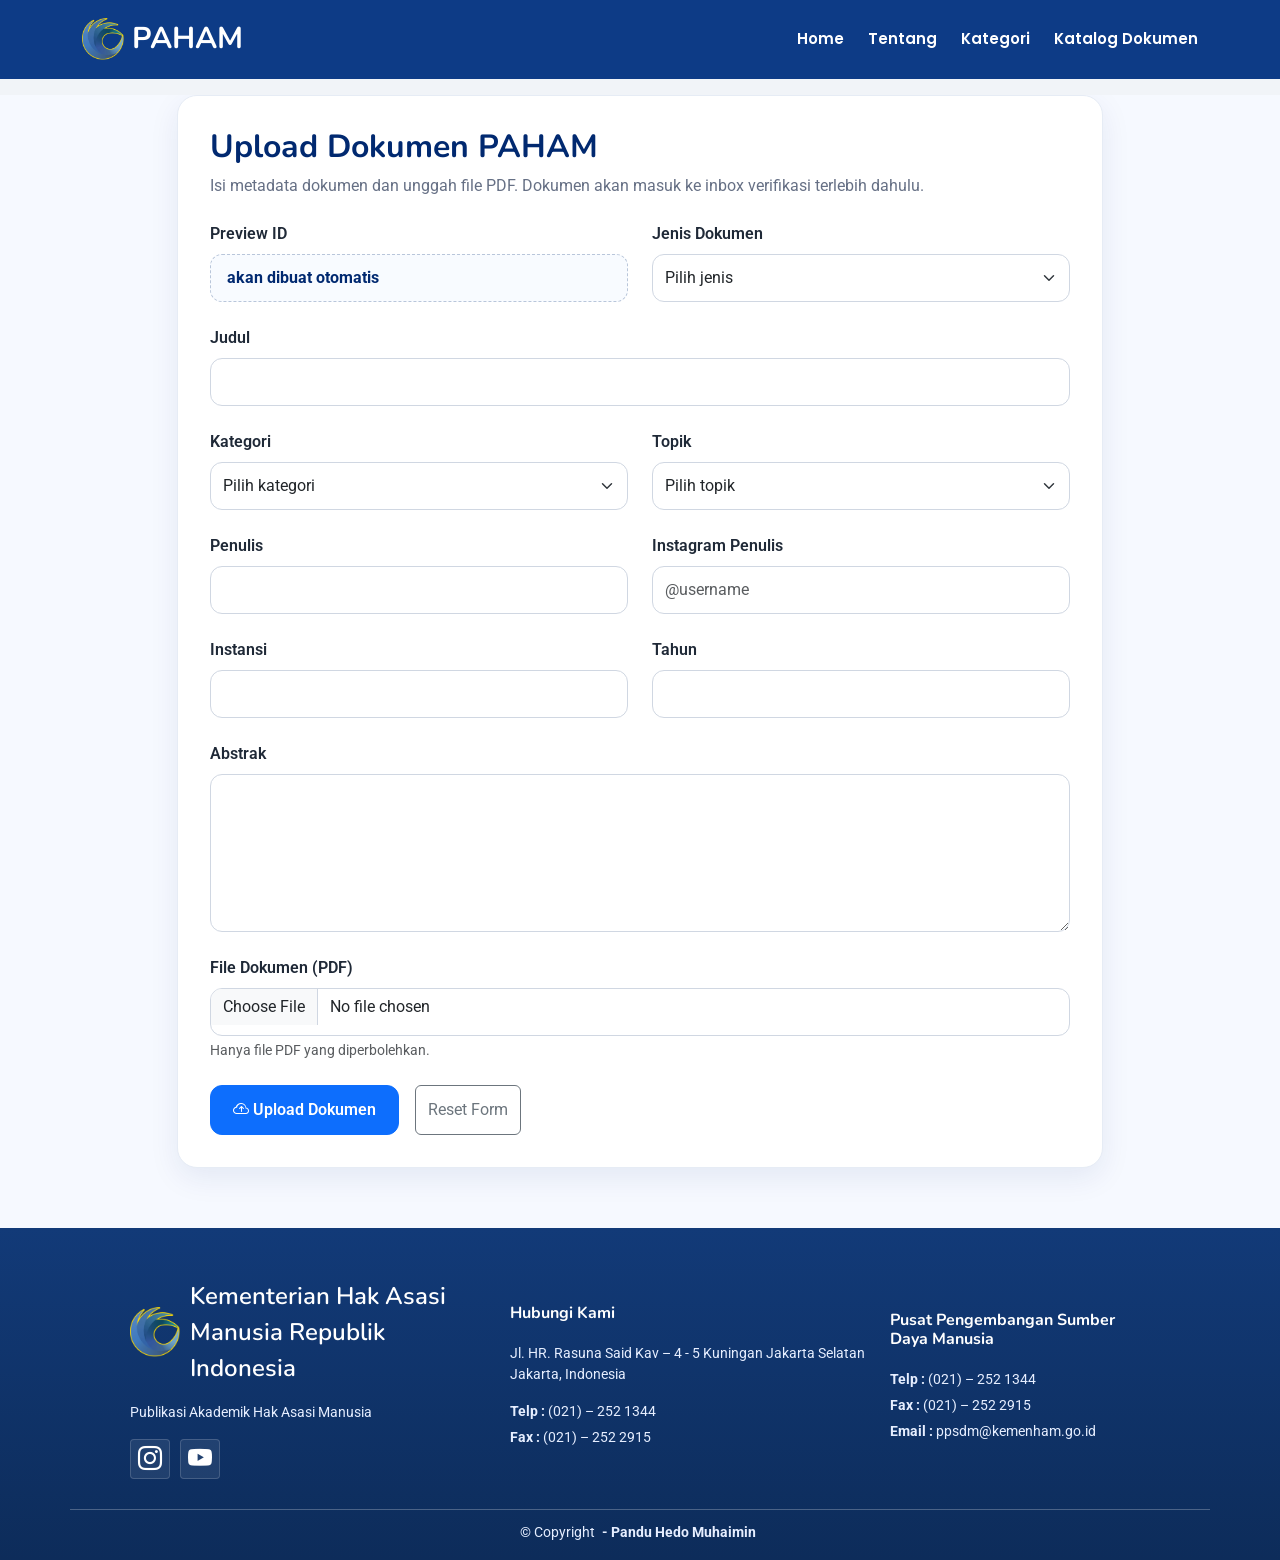
<file: upload.html>
<!doctype html>
<html lang="en">
    <head>
        <meta charset="utf-8" />
        <meta content="width=device-width, initial-scale=1.0" name="viewport" />
        <title>PAHAM</title>
        <meta name="description" content="" />
        <meta name="keywords" content="" />

        <!-- Favicons -->
        <link href="assets/img/favicon.png" rel="icon" />
        <link href="assets/img/apple-touch-icon.png" rel="apple-touch-icon" />

        <!-- Fonts -->
        <link href="https://fonts.googleapis.com" rel="preconnect" />
        <link href="https://fonts.gstatic.com" rel="preconnect" crossorigin />
        <link
            href="https://fonts.googleapis.com/css2?family=Roboto:ital,wght@0,100;0,300;0,400;0,500;0,700;0,900;1,100;1,300;1,400;1,500;1,700;1,900&family=Poppins:ital,wght@0,100;0,200;0,300;0,400;0,500;0,600;0,700;0,800;0,900;1,100;1,200;1,300;1,400;1,500;1,600;1,700;1,800;1,900&family=Nunito:ital,wght@0,200;0,300;0,400;0,500;0,600;0,700;0,800;0,900;1,200;1,300;1,400;1,500;1,600;1,700;1,800;1,900&display=swap"
            rel="stylesheet"
        />

        <!-- Vendor CSS Files -->
        <link href="assets/vendor/bootstrap/css/bootstrap.min.css" rel="stylesheet" />
        <link href="assets/vendor/bootstrap-icons/bootstrap-icons.css" rel="stylesheet" />
        <link href="assets/vendor/aos/aos.css" rel="stylesheet" />
        <link href="assets/vendor/glightbox/css/glightbox.min.css" rel="stylesheet" />
        <link href="assets/vendor/swiper/swiper-bundle.min.css" rel="stylesheet" />

        <!-- Main CSS File -->
        <link href="assets/css/main.css" rel="stylesheet" />

        <!-- =======================================================
  * Template Name: FlexStart
  * Template URL: https://bootstrapmade.com/flexstart-bootstrap-startup-template/
  * Updated: Nov 01 2024 with Bootstrap v5.3.3
  * Author: BootstrapMade.com
  * License: https://bootstrapmade.com/license/
    ======================================================== -->
    </head>

    <body class="blog-page">
        <header id="header" class="header d-flex align-items-center fixed-top">
            <div class="container-fluid container-xl position-relative d-flex align-items-center">
                <a href="index.html" class="logo d-flex align-items-center me-auto">
                    <img src="assets/img/logo.png" alt="" />
                    <h1 class="sitename">PAHAM</h1>
                </a>

                <nav id="navmenu" class="navmenu">
                    <ul>
                        <li><a href="index.html">Home</a></li>
                        <li><a href="index.html#about">Tentang</a></li>
                        <li><a href="index.html#services">Kategori</a></li>
                        <li><a href="katalog.html">Katalog Dokumen</a></li>
                    </ul>
                    <i class="mobile-nav-toggle d-xl-none bi bi-list"></i>
                </nav>
            </div>
        </header>

        <main class="main">
            <section class="upload-page section">
                <div class="container">
                    <div class="row justify-content-center">
                        <div class="col-lg-10">
                            <div class="upload-card">
                                <div class="upload-header">
                                    <h2>Upload Dokumen PAHAM</h2>
                                    <p>
                                        Isi metadata dokumen dan unggah file PDF. Dokumen akan masuk ke inbox verifikasi
                                        terlebih dahulu.
                                    </p>
                                </div>

                                <form id="uploadForm" novalidate>
                                    <div class="row g-4">
                                        <div class="col-md-6">
                                            <label class="form-label">Preview ID</label>
                                            <div class="preview-id-box" id="previewId">akan dibuat otomatis</div>
                                        </div>

                                        <div class="col-md-6">
                                            <label for="jenis" class="form-label">Jenis Dokumen</label>
                                            <select id="jenis" name="jenis" class="form-select" required>
                                                <option value="">Pilih jenis</option>
                                                <option value="MODUL">MODUL</option>
                                                <option value="BAHAN_AJAR">BAHAN AJAR</option>
                                                <option value="ARTIKEL">ARTIKEL</option>
                                                <option value="AKTUALISASI">AKTUALISASI</option>
                                            </select>
                                        </div>

                                        <div class="col-12">
                                            <label for="judul" class="form-label">Judul</label>
                                            <input type="text" id="judul" name="judul" class="form-control" required />
                                        </div>

                                        <div class="col-md-6">
                                            <label for="kategori" class="form-label">Kategori</label>
                                            <select id="kategori" name="kategori" class="form-select" required>
                                                <option value="">Pilih kategori</option>
                                                <option value="HAM">HAM</option>
                                                <option value="NON-HAM">NON-HAM</option>
                                            </select>
                                        </div>

                                        <div class="col-md-6">
                                            <label for="topik" class="form-label">Topik</label>
                                            <select id="topik" name="topik" class="form-select" required>
                                                <option value="">Pilih topik</option>
                                                <option value="Aparatur Negara">Aparatur Negara</option>
                                                <option value="Masyarakat">Masyarakat</option>
                                                <option value="Komunitas">Komunitas</option>
                                                <option value="Pelaku Usaha">Pelaku Usaha</option>
                                            </select>
                                        </div>

                                        <div class="col-md-6">
                                            <label for="penulis" class="form-label">Penulis</label>
                                            <input
                                                type="text"
                                                id="penulis"
                                                name="penulis"
                                                class="form-control"
                                                required
                                            />
                                        </div>

                                        <div class="col-md-6">
                                            <label for="ig_penulis" class="form-label">Instagram Penulis</label>
                                            <input
                                                type="text"
                                                id="ig_penulis"
                                                name="ig_penulis"
                                                class="form-control"
                                                placeholder="@username"
                                            />
                                        </div>

                                        <div class="col-md-6">
                                            <label for="instansi" class="form-label">Instansi</label>
                                            <input
                                                type="text"
                                                id="instansi"
                                                name="instansi"
                                                class="form-control"
                                                required
                                            />
                                        </div>

                                        <div class="col-md-6">
                                            <label for="tahun" class="form-label">Tahun</label>
                                            <input
                                                type="number"
                                                id="tahun"
                                                name="tahun"
                                                class="form-control"
                                                min="2000"
                                                max="2100"
                                                required
                                            />
                                        </div>

                                        <div class="col-12">
                                            <label for="abstrak" class="form-label">Abstrak</label>
                                            <textarea
                                                id="abstrak"
                                                name="abstrak"
                                                class="form-control"
                                                rows="6"
                                                required
                                            ></textarea>
                                        </div>

                                        <div class="col-12">
                                            <label for="file" class="form-label">File Dokumen (PDF)</label>
                                            <input
                                                type="file"
                                                id="file"
                                                name="file"
                                                class="form-control"
                                                accept="application/pdf"
                                                required
                                            />
                                            <div class="form-text">Hanya file PDF yang diperbolehkan.</div>
                                        </div>

                                        <div class="col-12">
                                            <div class="d-flex gap-3 flex-wrap">
                                                <button type="submit" class="btn btn-primary btn-upload-submit">
                                                    <i class="bi bi-cloud-arrow-up"></i>
                                                    Upload Dokumen
                                                </button>

                                                <button type="reset" class="btn btn-outline-secondary">
                                                    Reset Form
                                                </button>
                                            </div>
                                        </div>
                                    </div>
                                </form>

                                <div id="uploadAlert" class="alert mt-4 d-none"></div>
                            </div>
                        </div>
                    </div>
                </div>
            </section>
        </main>

        <!-- Footer Section -->
        <footer id="footer" class="footer">
            <div class="container footer-top">
                <div class="row gy-4 justify-content-center align-items-center text-center text-lg-start">
                    <!-- Kolom 1 : Logo + Sistem -->
                    <div class="col-lg-4 col-md-6 footer-about">
                        <a href="index.html" class="d-flex align-items-center">
                            <img src="assets/img/logo.png" style="height: 50px; margin-right: 10px" />
                            <span class="sitename">Kementerian Hak Asasi Manusia Republik Indonesia</span>
                        </a>
                        <p class="mt-3">Publikasi Akademik Hak Asasi Manusia</p>
                        <div class="social-links d-flex mt-3">
                            <a
                                href="https://www.instagram.com/pusbangsdm.ham?igsh=MWJ3NmhrdDE2dDY5bw=="
                                target="_blank"
                                rel="noopener noreferrer"
                                ><i class="bi bi-instagram"></i
                            ></a>
                            <a
                                href="https://youtube.com/@pusbangsdmham?feature=shared"
                                target="_blank"
                                rel="noopener noreferrer"
                                ><i class="bi bi-youtube"></i
                            ></a>
                        </div>
                    </div>
                    <!-- Kolom 2 : Alamat -->
                    <div class="col-lg-4 col-md-6 footer-contact">
                        <h4>Hubungi Kami</h4>
                        <p>Jl. HR. Rasuna Said Kav – 4 - 5 Kuningan Jakarta Selatan Jakarta, Indonesia</p>
                        <p class="mt-3"><strong>Telp :</strong> (021) – 252 1344</p>
                        <p><strong>Fax :</strong> (021) – 252 2915</p>
                    </div>
                    <!-- Kolom 3 : Unit -->
                    <div class="col-lg-3 col-md-6 footer-contact">
                        <h4>Pusat Pengembangan Sumber Daya Manusia</h4>
                        <p><strong>Telp :</strong> (021) – 252 1344</p>
                        <p><strong>Fax :</strong> (021) – 252 2915</p>
                        <p><strong>Email :</strong> ppsdm@kemenham.go.id</p>
                    </div>
                </div>
            </div>

            <!-- Copyright -->
            <div class="container copyright text-center">
                <p>
                    © <span>Copyright</span>
                    <strong class="px-1 sitename">- Pandu Hedo Muhaimin</strong>
                </p>
            </div>
        </footer>
        <!-- /Footer Section -->

        <!-- Scroll Top -->
        <a href="#" id="scroll-top" class="scroll-top d-flex align-items-center justify-content-center"
            ><i class="bi bi-arrow-up-short"></i
        ></a>
        <!-- Vendor JS Files -->
        <script src="assets/vendor/bootstrap/js/bootstrap.bundle.min.js"></script>
        <script src="assets/vendor/php-email-form/validate.js"></script>
        <script src="assets/vendor/aos/aos.js"></script>
        <script src="assets/vendor/glightbox/js/glightbox.min.js"></script>
        <script src="assets/vendor/purecounter/purecounter_vanilla.js"></script>
        <script src="assets/vendor/imagesloaded/imagesloaded.pkgd.min.js"></script>
        <script src="assets/vendor/isotope-layout/isotope.pkgd.min.js"></script>
        <script src="assets/vendor/swiper/swiper-bundle.min.js"></script>

        <!-- Main JS File -->
        <script src="assets/js/main.js"></script>
        <script src="assets/js/upload.js"></script>
    </body>
</html>
</file>
<file: assets/css/main.css>
/**
* Template Name: FlexStart
* Template URL: https://bootstrapmade.com/flexstart-bootstrap-startup-template/
* Updated: Nov 01 2024 with Bootstrap v5.3.3
* Author: BootstrapMade.com
* License: https://bootstrapmade.com/license/
*/

/*--------------------------------------------------------------
# Font & Color Variables
# Help: https://bootstrapmade.com/color-system/
--------------------------------------------------------------*/
/* Fonts */
:root {
    --default-font:
        'Roboto', system-ui, -apple-system, 'Segoe UI', Roboto, 'Helvetica Neue', Arial, 'Noto Sans', 'Liberation Sans',
        sans-serif, 'Apple Color Emoji', 'Segoe UI Emoji', 'Segoe UI Symbol', 'Noto Color Emoji';
    --heading-font: 'Nunito', sans-serif;
    --nav-font: 'Poppins', sans-serif;
}

/* Global Colors - The following color variables are used throughout the website. Updating them here will change the color scheme of the entire website */
:root {
    /* Background utama */
    --background-color: #f4f7ff;

    /* Text */
    --default-color: #2b3b55;
    --heading-color: #0d2c5a;

    /* Warna utama brand */
    --accent-color: #1e4ed8;

    /* Surface */
    --surface-color: #ffffff;
    --contrast-color: #ffffff;
}

:root {
    /* Navigation */
    --nav-color: #ffffff;
    --nav-hover-color: #a8c3ff;

    --nav-mobile-background-color: #0d2c5a;
    --nav-dropdown-background-color: #ffffff;

    --nav-dropdown-color: #0d2c5a;
    --nav-dropdown-hover-color: #1e4ed8;
}

/* Color Presets - These classes override global colors when applied to any section or element, providing reuse of the sam color scheme. */

.light-background {
    --background-color: #f3f7ff;
    --surface-color: #ffffff;
}

.dark-background {
    --background-color: #060606;
    --default-color: #ffffff;
    --heading-color: #ffffff;
    --surface-color: #252525;
    --contrast-color: #ffffff;
}

/* Smooth scroll */
:root {
    scroll-behavior: smooth;
}

/*--------------------------------------------------------------
# General Styling & Shared Classes
--------------------------------------------------------------*/
body {
    color: var(--default-color);
    background-color: var(--background-color);
    font-family: var(--default-font);
}

a {
    color: var(--accent-color);
    text-decoration: none;
    transition: 0.3s;
}

a:hover {
    color: color-mix(in srgb, var(--accent-color), transparent 25%);
    text-decoration: none;
}

h1,
h2,
h3,
h4,
h5,
h6 {
    color: var(--heading-color);
    font-family: var(--heading-font);
}

/* PHP Email Form Messages
------------------------------*/
.php-email-form .error-message {
    display: none;
    background: #df1529;
    color: #ffffff;
    text-align: left;
    padding: 15px;
    margin-bottom: 24px;
    font-weight: 600;
}

.php-email-form .sent-message {
    display: none;
    color: #ffffff;
    background: #059652;
    text-align: center;
    padding: 15px;
    margin-bottom: 24px;
    font-weight: 600;
}

.php-email-form .loading {
    display: none;
    background: var(--surface-color);
    text-align: center;
    padding: 15px;
    margin-bottom: 24px;
}

.php-email-form .loading:before {
    content: '';
    display: inline-block;
    border-radius: 50%;
    width: 24px;
    height: 24px;
    margin: 0 10px -6px 0;
    border: 3px solid var(--accent-color);
    border-top-color: var(--surface-color);
    animation: php-email-form-loading 1s linear infinite;
}

@keyframes php-email-form-loading {
    0% {
        transform: rotate(0deg);
    }

    100% {
        transform: rotate(360deg);
    }
}

/*--------------------------------------------------------------
# Global Header
--------------------------------------------------------------*/
.header {
    color: var(--default-color);
    background: #0d2c5a;
    padding: 10px 0;
    transition: all 0.5s;
    z-index: 997;
}

.header .logo {
    line-height: 1;
}

.header .logo img {
    max-height: 36px;
    margin-right: 8px;
}

.header .logo h1 {
    font-size: 30px;
    margin: 0;
    font-weight: 700;
    color: #ffffff;
}

.header .btn-getstarted,
.header .btn-getstarted:focus {
    color: var(--contrast-color);
    background: var(--accent-color);
    font-size: 15px;
    padding: 8px 25px;
    margin: 0 0 0 30px;
    border-radius: 4px;
    transition: 0.3s;
    font-weight: 500;
}

.header .btn-getstarted:hover,
.header .btn-getstarted:focus:hover {
    color: var(--contrast-color);
    background: color-mix(in srgb, var(--accent-color), transparent 15%);
}

@media (max-width: 1200px) {
    .header .logo {
        order: 1;
    }

    .header .btn-getstarted {
        order: 2;
        margin: 0 15px 0 0;
        padding: 6px 15px;
    }

    .header .navmenu {
        order: 3;
    }
}

.scrolled .header {
    box-shadow: 0px 0 18px rgba(0, 0, 0, 0.1);
}

/* Index Page Header
------------------------------*/
.index-page .header {
    --background-color: rgba(255, 255, 255, 0);
}

/* Index Page Header on Scroll
------------------------------*/
.index-page.scrolled .header {
    --background-color: #ffffff;
}

/*--------------------------------------------------------------
# Navigation Menu
--------------------------------------------------------------*/
/* Navmenu - Desktop */
@media (min-width: 1200px) {
    .navmenu {
        padding: 0;
    }

    .navmenu ul {
        margin: 0;
        padding: 0;
        display: flex;
        list-style: none;
        align-items: center;
    }

    .navmenu li {
        position: relative;
    }

    .navmenu a,
    .navmenu a:focus {
        color: var(--nav-color);
        padding: 18px 12px;
        font-size: 15px;
        font-family: var(--nav-font);
        font-weight: 500;
        display: flex;
        align-items: center;
        justify-content: space-between;
        white-space: nowrap;
        transition: 0.3s;
    }

    .navmenu a i,
    .navmenu a:focus i {
        font-size: 12px;
        line-height: 0;
        margin-left: 5px;
        transition: 0.3s;
    }

    .navmenu li:last-child a {
        padding-right: 0;
    }

    .navmenu li:hover > a,
    .navmenu .active,
    .navmenu .active:focus {
        color: var(--nav-hover-color);
    }

    .navmenu .dropdown ul {
        margin: 0;
        padding: 10px 0;
        background: var(--nav-dropdown-background-color);
        display: block;
        position: absolute;
        visibility: hidden;
        left: 14px;
        top: 130%;
        opacity: 0;
        transition: 0.3s;
        border-radius: 4px;
        z-index: 99;
        box-shadow: 0px 0px 30px rgba(0, 0, 0, 0.1);
    }

    .navmenu .dropdown ul li {
        min-width: 200px;
    }

    .navmenu .dropdown ul a {
        padding: 10px 20px;
        font-size: 15px;
        text-transform: none;
        color: var(--nav-dropdown-color);
    }

    .navmenu .dropdown ul a i {
        font-size: 12px;
    }

    .navmenu .dropdown ul a:hover,
    .navmenu .dropdown ul .active:hover,
    .navmenu .dropdown ul li:hover > a {
        color: var(--nav-dropdown-hover-color);
    }

    .navmenu .dropdown:hover > ul {
        opacity: 1;
        top: 100%;
        visibility: visible;
    }

    .navmenu .dropdown .dropdown ul {
        top: 0;
        left: -90%;
        visibility: hidden;
    }

    .navmenu .dropdown .dropdown:hover > ul {
        opacity: 1;
        top: 0;
        left: -100%;
        visibility: visible;
    }
}

/* Navmenu - Mobile */
@media (max-width: 1199px) {
    .mobile-nav-toggle {
        color: var(--nav-color);
        font-size: 28px;
        line-height: 0;
        margin-right: 10px;
        cursor: pointer;
        transition: color 0.3s;
    }

    .navmenu {
        padding: 0;
        z-index: 9997;
    }

    .navmenu ul {
        display: none;
        list-style: none;
        position: absolute;
        inset: 60px 20px 20px 20px;
        padding: 10px 0;
        margin: 0;
        border-radius: 6px;
        background-color: var(--nav-mobile-background-color);
        overflow-y: auto;
        transition: 0.3s;
        z-index: 9998;
        box-shadow: 0px 0px 30px rgba(0, 0, 0, 0.1);
    }

    .navmenu a,
    .navmenu a:focus {
        color: var(--nav-dropdown-color);
        padding: 10px 20px;
        font-family: var(--nav-font);
        font-size: 17px;
        font-weight: 500;
        display: flex;
        align-items: center;
        justify-content: space-between;
        white-space: nowrap;
        transition: 0.3s;
    }

    .navmenu a i,
    .navmenu a:focus i {
        font-size: 12px;
        line-height: 0;
        margin-left: 5px;
        width: 30px;
        height: 30px;
        display: flex;
        align-items: center;
        justify-content: center;
        border-radius: 50%;
        transition: 0.3s;
        background-color: color-mix(in srgb, var(--accent-color), transparent 90%);
    }

    .navmenu a i:hover,
    .navmenu a:focus i:hover {
        background-color: var(--accent-color);
        color: var(--contrast-color);
    }

    .navmenu a:hover,
    .navmenu .active,
    .navmenu .active:focus {
        color: var(--nav-dropdown-hover-color);
    }

    .navmenu .active i,
    .navmenu .active:focus i {
        background-color: var(--accent-color);
        color: var(--contrast-color);
        transform: rotate(180deg);
    }

    .navmenu .dropdown ul {
        position: static;
        display: none;
        z-index: 99;
        padding: 10px 0;
        margin: 10px 20px;
        background-color: var(--nav-dropdown-background-color);
        border: 1px solid color-mix(in srgb, var(--default-color), transparent 90%);
        box-shadow: none;
        transition: all 0.5s ease-in-out;
    }

    .navmenu .dropdown ul ul {
        background-color: rgba(33, 37, 41, 0.1);
    }

    .navmenu .dropdown > .dropdown-active {
        display: block;
        background-color: rgba(33, 37, 41, 0.03);
    }

    .mobile-nav-active {
        overflow: hidden;
    }

    .mobile-nav-active .mobile-nav-toggle {
        color: #fff;
        position: absolute;
        font-size: 32px;
        top: 15px;
        right: 15px;
        margin-right: 0;
        z-index: 9999;
    }

    .mobile-nav-active .navmenu {
        position: fixed;
        overflow: hidden;
        inset: 0;
        background: rgba(33, 37, 41, 0.8);
        transition: 0.3s;
    }

    .mobile-nav-active .navmenu > ul {
        display: block;
    }
}

/* Listing Dropdown - Desktop */
@media (min-width: 1200px) {
    .navmenu .listing-dropdown {
        position: static;
    }

    .navmenu .listing-dropdown ul {
        margin: 0;
        padding: 10px;
        background: var(--nav-dropdown-background-color);
        box-shadow: 0px 0px 20px rgba(0, 0, 0, 0.1);
        position: absolute;
        top: 130%;
        left: 0;
        right: 0;
        visibility: hidden;
        opacity: 0;
        display: flex;
        transition: 0.3s;
        border-radius: 4px;
        z-index: 99;
    }

    .navmenu .listing-dropdown ul li {
        flex: 1;
    }

    .navmenu .listing-dropdown ul li a,
    .navmenu .listing-dropdown ul li:hover > a {
        padding: 10px 20px;
        font-size: 15px;
        color: var(--nav-dropdown-color);
        background-color: var(--nav-dropdown-background-color);
    }

    .navmenu .listing-dropdown ul li a:hover,
    .navmenu .listing-dropdown ul li .active,
    .navmenu .listing-dropdown ul li .active:hover {
        color: var(--nav-dropdown-hover-color);
        background-color: var(--nav-dropdown-background-color);
    }

    .navmenu .listing-dropdown:hover > ul {
        opacity: 1;
        top: 100%;
        visibility: visible;
    }
}

/* Listing Dropdown - Mobile */
@media (max-width: 1199px) {
    .navmenu .listing-dropdown ul {
        position: static;
        display: none;
        z-index: 99;
        padding: 10px 0;
        margin: 10px 20px;
        background-color: var(--nav-dropdown-background-color);
        border: 1px solid color-mix(in srgb, var(--default-color), transparent 90%);
        box-shadow: none;
        transition: all 0.5s ease-in-out;
    }

    .navmenu .listing-dropdown ul ul {
        background-color: rgba(33, 37, 41, 0.1);
    }

    .navmenu .listing-dropdown > .dropdown-active {
        display: block;
        background-color: rgba(33, 37, 41, 0.03);
    }
}

/*--------------------------------------------------------------
# Global Footer
--------------------------------------------------------------*/
.footer {
    color: #e6eeff;
    background: linear-gradient(180deg, #123a78 0%, #0d2c5a 100%);
    font-size: 14px;
    padding-bottom: 5px;
    position: relative;
}

.footer .footer-top {
    padding-top: 50px;
}

.footer .social-links a {
    display: flex;
    align-items: center;
    justify-content: center;
    width: 40px;
    height: 40px;
    border-radius: 4px;
    background: rgba(255, 255, 255, 0.08);
    border: 1px solid rgba(255, 255, 255, 0.16);
    font-size: 16px;
    color: #ffffff;
    margin-right: 10px;
    transition: 0.3s;
}

.footer .social-links a:hover {
    background: #1e4ed8;
    border-color: #1e4ed8;
    color: #fff;
}

.footer h4 {
    font-size: 16px;
    font-weight: bold;
    position: relative;
    padding-bottom: 12px;
    color: #ffffff;
}

.footer .footer-links {
    margin-bottom: 30px;
}

.footer .footer-links ul {
    list-style: none;
    padding: 0;
    margin: 0;
}

.footer .footer-links ul i {
    margin-right: 3px;
    font-size: 12px;
    line-height: 0;
    color: var(--accent-color);
}

.footer .footer-links ul li {
    padding: 10px 0;
    display: flex;
    align-items: center;
}

.footer .footer-links ul li:first-child {
    padding-top: 0;
}

.footer .footer-links ul a {
    display: inline-block;
    color: #e6eeff;
    line-height: 1;
}

.footer .footer-links ul a:hover {
    color: #ffffff;
}

.footer .footer-about a {
    color: #ffffff;
    font-size: 24px;
    font-weight: 600;
    font-family: var(--heading-font);
}

.footer .footer-contact p {
    margin-bottom: 5px;
    color: #e6eeff;
}

.footer .copyright {
    padding: 12px 0;
    margin-top: 30px;
    border-top: 1px solid rgba(255, 255, 255, 0.25);
}

.footer .copyright p {
    margin-bottom: 0;
}

.footer .credits {
    margin-top: 6px;
    font-size: 13px;
}

/*--------------------------------------------------------------
# Scroll Top Button
--------------------------------------------------------------*/
.scroll-top {
    position: fixed;
    visibility: hidden;
    opacity: 0;
    right: 15px;
    bottom: 15px;
    z-index: 99999;
    background-color: var(--accent-color);
    width: 40px;
    height: 40px;
    border-radius: 4px;
    transition: all 0.4s;
}

.scroll-top i {
    font-size: 24px;
    color: var(--contrast-color);
    line-height: 0;
}

.scroll-top:hover {
    background-color: color-mix(in srgb, var(--accent-color), transparent 20%);
    color: var(--contrast-color);
}

.scroll-top.active {
    visibility: visible;
    opacity: 1;
}

/*--------------------------------------------------------------
# Disable aos animation delay on mobile devices
--------------------------------------------------------------*/
@media screen and (max-width: 768px) {
    [data-aos-delay] {
        transition-delay: 0 !important;
    }
}

/*--------------------------------------------------------------
# Global Page Titles & Breadcrumbs
--------------------------------------------------------------*/
.page-title {
    color: var(--default-color);
    background-color: var(--background-color);
    position: relative;
}

.page-title .heading {
    padding: 80px 0;
    border-top: 1px solid color-mix(in srgb, var(--default-color), transparent 90%);
}

.page-title .heading h1 {
    font-size: 38px;
    font-weight: 700;
}

.page-title nav {
    background-color: color-mix(in srgb, var(--default-color), transparent 95%);
    padding: 20px 0;
}

.page-title nav ol {
    display: flex;
    flex-wrap: wrap;
    list-style: none;
    margin: 0;
    font-size: 16px;
    font-weight: 600;
}

.page-title nav ol li + li {
    padding-left: 10px;
}

.page-title nav ol li + li::before {
    content: '/';
    display: inline-block;
    padding-right: 10px;
    color: color-mix(in srgb, var(--default-color), transparent 70%);
}

/*--------------------------------------------------------------
# Global Sections
--------------------------------------------------------------*/
section,
.section {
    color: var(--default-color);
    background-color: var(--background-color);
    padding: 60px 0;
    scroll-margin-top: 98px;
    overflow: clip;
}

@media (max-width: 1199px) {
    section,
    .section {
        scroll-margin-top: 56px;
    }
}

/*--------------------------------------------------------------
# Global Section Titles
--------------------------------------------------------------*/
.section-title {
    text-align: center;
    padding-bottom: 60px;
    position: relative;
}

.section-title h2 {
    font-size: 13px;
    letter-spacing: 1px;
    font-weight: 700;
    padding: 8px 20px;
    margin: 0;
    background: color-mix(in srgb, var(--accent-color), transparent 90%);
    color: var(--accent-color);
    display: inline-block;
    text-transform: uppercase;
    border-radius: 50px;
    font-family: var(--default-font);
}

.section-title p {
    color: var(--heading-color);
    margin: 10px 0 0 0;
    font-size: 32px;
    font-weight: 700;
    font-family: var(--heading-font);
}

.section-title p .description-title {
    color: var(--accent-color);
}

/*--------------------------------------------------------------
# Hero Section
--------------------------------------------------------------*/
.hero {
    position: relative;
    overflow: hidden;
    min-height: 100vh;
    display: flex;
    align-items: center;
    padding-top: 80px;
}

/* background image */
.hero-bg {
    position: absolute;
    inset: 0;
    z-index: 0;
}

.hero-bg img {
    width: 100%;
    height: 100%;
    object-fit: cover;
    object-position: center;
    display: block;
    filter: brightness(0.75) contrast(1.05);
}

/* overlay biru elegan */
.hero::before {
    content: '';
    position: absolute;
    inset: 0;
    background: rgba(20, 45, 95, 0.55);
    z-index: 1;
}
/* konten di atas overlay */
.hero .container {
    position: relative;
    z-index: 2;
}

.hero h1 {
    margin: 0;
    font-size: 48px;
    font-weight: 700;
    line-height: 56px;
    color: #ffffff;
}

.hero h2 {
    margin: 0;
    font-size: 30px;
    font-weight: 700;
    line-height: 56px;
    color: #ffffff;
}

.hero p {
    color: color-mix(in srgb, var(--default-color), transparent 30%);
    margin: 5px 0 30px 0;
    font-size: 20px;
    font-weight: 400;
    color: #c8d6ff;
}

.hero .btn-get-started {
    color: var(--contrast-color);
    background: var(--accent-color);
    font-family: var(--heading-font);
    font-weight: 500;
    font-size: 16px;
    letter-spacing: 1px;
    display: flex;
    align-items: center;
    justify-content: center;
    padding: 12px 40px;
    border-radius: 4px;
    transition: 0.5s;
    box-shadow: 0 8px 28px rgba(0, 0, 0, 0.1);
}

.hero .btn-get-started i {
    margin-left: 5px;
    font-size: 18px;
    transition: 0.3s;
}

.hero .btn-get-started:hover {
    color: var(--contrast-color);
    background: color-mix(in srgb, var(--accent-color), transparent 15%);
    box-shadow: 0 8px 28px rgba(0, 0, 0, 0.1);
}

.hero .btn-get-started:hover i {
    transform: translateX(5px);
}

.hero .btn-watch-video {
    font-size: 16px;
    transition: 0.5s;
    color: var(--default-color);
    font-weight: 600;
}

.hero .btn-watch-video i {
    color: var(--accent-color);
    font-size: 32px;
    transition: 0.3s;
    line-height: 0;
    margin-right: 8px;
}

.hero .btn-watch-video:hover {
    color: var(--accent-color);
}

.hero .btn-watch-video:hover i {
    color: color-mix(in srgb, var(--accent-color), transparent 15%);
}

.hero .animated {
    animation: up-down 2s ease-in-out infinite alternate-reverse both;
}

.hero span {
    color: #cfe0ff;
}

@media (max-width: 640px) {
    .hero h1 {
        font-size: 28px;
        line-height: 36px;
    }

    .hero p {
        font-size: 18px;
        line-height: 24px;
        margin-bottom: 30px;
    }
}

@keyframes up-down {
    0% {
        transform: translateY(10px);
    }

    100% {
        transform: translateY(-10px);
    }
}

/*--------------------------------------------------------------
# About Section (Refined - dark navy theme)
--------------------------------------------------------------*/
.about .content {
    /* lebih terasa biru tapi tetap soft */
    background: #eef3ff;
    padding: 40px;

    /* bikin nyatu dengan header navy */
    border-left: 4px solid #0d2c5a;

    /* card lebih rapi */
    border-radius: 10px;
}

.about .content h3 {
    font-size: 13px;
    font-weight: 800;
    letter-spacing: 1px;
    color: #2a5bd7; /* aksen biru */
    text-transform: uppercase;
}

.about .content h2 {
    font-size: 26px;
    font-weight: 800;
    color: #0d2c5a; /* navy supaya match header */
}

.about .content p {
    margin: 14px 0 24px 0;
    line-height: 26px;
    color: #223554; /* teks lebih kontras & nyaman */
}

.about .content .btn-read-more {
    color: #ffffff;
    background: #1f4bff;
    padding: 12px 28px;
    border-radius: 8px;
    transition: 0.25s;
    box-shadow: 0px 8px 22px rgba(13, 44, 90, 0.2);
}

.about .content .btn-read-more:hover {
    background: #173fd6; /* lebih gelap pas hover */
    box-shadow: 0px 10px 26px rgba(13, 44, 90, 0.28);
}

.about .content .btn-read-more span {
    font-family: var(--default-font);
    font-weight: 700;
    font-size: 15px;
    letter-spacing: 0.5px;
}

/*--------------------------------------------------------------
# Values Section
--------------------------------------------------------------*/
.values .card {
    background-color: var(--surface-color);
    color: var(--default-color);
    padding: 30px;
    box-shadow: 0px 0 10px rgba(0, 0, 0, 0.1);
    text-align: center;
    transition: 0.3s;
    height: 100%;
    border: 0;
}

.values .card img {
    padding: 30px 50px;
    transition: 0.5s;
    transform: scale(1.1);
}

.values .card h3 {
    font-size: 24px;
    font-weight: 700;
    margin-bottom: 18px;
}

.values .card:hover {
    box-shadow: 0px 0 30px rgba(0, 0, 0, 0.1);
}

.values .card:hover img {
    transform: scale(1);
}

/*--------------------------------------------------------------
# Stats Section
--------------------------------------------------------------*/

.stats .stats-item {
    background-color: #ffffff;
    box-shadow: 0px 10px 28px rgba(13, 44, 90, 0.12);
    padding: 30px;
    border-radius: 12px;

    /* aksen biru */
    border-top: 3px solid #1f4bff;

    transition: 0.3s;
}

.stats .stats-item:hover {
    transform: translateY(-4px);
    box-shadow: 0px 14px 35px rgba(13, 44, 90, 0.18);
}

.stats .stats-item i {
    color: #1f4bff;
    font-size: 42px;
    line-height: 0;
    margin-right: 20px;
}

.stats .stats-item span {
    color: #0d2c5a; /* navy agar selaras dengan header */
    font-size: 36px;
    display: block;
    font-weight: 700;
}

.stats .stats-item p {
    padding: 0;
    margin: 0;
    font-family: var(--heading-font);
    font-size: 15px;
    color: #3b4a66;
}

/*--------------------------------------------------------------
# Features Section
--------------------------------------------------------------*/
.features .feature-box {
    padding: 24px 20px;
    box-shadow: 0px 0 30px rgba(0, 0, 0, 0.1);
    transition: 0.3s;
    height: 100%;
}

.features .feature-box h3 {
    font-size: 18px;
    font-weight: 700;
    margin: 0;
}

.features .feature-box i {
    background: color-mix(in srgb, var(--accent-color), transparent 92%);
    color: var(--accent-color);
    line-height: 0;
    padding: 4px;
    margin-right: 10px;
    font-size: 24px;
    border-radius: 3px;
    transition: 0.3s;
}

.features .feature-box:hover i {
    background: var(--accent-color);
    color: var(--contrast-color);
}

/*--------------------------------------------------------------
# Alt Features Section
--------------------------------------------------------------*/
.alt-features .icon-box {
    display: flex;
}

.alt-features .icon-box h4 {
    font-size: 20px;
    font-weight: 700;
    margin: 0 0 10px 0;
}

.alt-features .icon-box i {
    font-size: 44px;
    line-height: 44px;
    color: var(--accent-color);
    margin-right: 15px;
}

.alt-features .icon-box p {
    font-size: 15px;
    color: color-mix(in srgb, var(--default-color), transparent 30%);
    margin-bottom: 0;
}

/*--------------------------------------------------------------
# Services Section (PAHAM - Navy Government Style)
--------------------------------------------------------------*/
.services .service-item {
    height: 100%;
    padding: 48px 30px;
    text-align: center;
    border-radius: 10px;
    background: color-mix(in srgb, var(--accent-color), transparent 94%);
    border: 1px solid color-mix(in srgb, var(--accent-color), transparent 85%);
    box-shadow: 0px 10px 28px rgba(0, 0, 0, 0.08);
    transition: 0.3s;
    display: flex;
    flex-direction: column;
    align-items: center;
}

.services .service-item .icon {
    font-size: 34px;
    width: 64px;
    height: 64px;
    border-radius: 12px;
    display: inline-flex;
    align-items: center;
    justify-content: center;
    margin-bottom: 18px;
    color: var(--accent-color);
    background: color-mix(in srgb, var(--accent-color), transparent 88%);
    transition: 0.3s;
}

.services .service-item h3 {
    font-size: 20px;
    font-weight: 700;
    color: var(--heading-color);
    margin-bottom: 10px;
}

.services .service-item p {
    color: color-mix(in srgb, var(--default-color), transparent 10%);
    margin-bottom: 18px;
    line-height: 1.6;
    flex-grow: 1;
}

.services .service-item .read-more {
    display: inline-flex;
    align-items: center;
    justify-content: center;
    font-weight: 600;
    font-size: 15px;
    padding: 10px 18px;
    border-radius: 8px;
    color: var(--contrast-color);
    background: var(--accent-color);
    transition: 0.3s;
    margin-top: auto;
}

.services .service-item .read-more i {
    margin-left: 6px;
    font-size: 18px;
    line-height: 0;
}

/* Hover: naik sedikit, aksen navy (tetap elegan, tidak norak) */
.services .service-item:hover {
    transform: translateY(-4px);
    border-color: color-mix(in srgb, var(--accent-color), transparent 65%);
    box-shadow: 0px 14px 36px rgba(0, 0, 0, 0.12);
}

.services .service-item:hover .icon {
    background: var(--accent-color);
    color: var(--contrast-color);
}

.services .service-item:hover .read-more {
    background: color-mix(in srgb, var(--accent-color), #000 12%);
}

/*--------------------------------------------------------------
# Pricing Section
--------------------------------------------------------------*/
.pricing .pricing-tem {
    background-color: var(--surface-color);
    box-shadow: 0px 0 30px rgba(0, 0, 0, 0.1);
    padding: 40px 20px;
    text-align: center;
    border-radius: 4px;
    position: relative;
    overflow: hidden;
    transition: 0.3s;
    height: 100%;
}

@media (min-width: 1200px) {
    .pricing .pricing-tem:hover {
        transform: scale(1.1);
        box-shadow: 0px 0 30px rgba(0, 0, 0, 0.1);
    }
}

.pricing h3 {
    font-weight: 700;
    font-size: 18px;
    margin-bottom: 15px;
}

.pricing .price {
    font-size: 36px;
    color: var(--heading-color);
    font-weight: 600;
    font-family: var(--heading-font);
}

.pricing .price sup {
    font-size: 20px;
    top: -15px;
    left: -3px;
}

.pricing .price span {
    color: color-mix(in srgb, var(--default-color), transparent 50%);
    font-size: 16px;
    font-weight: 300;
}

.pricing .icon {
    padding: 20px 0;
}

.pricing .icon i {
    font-size: 48px;
}

.pricing ul {
    padding: 0;
    list-style: none;
    color: var(--default-color);
    text-align: center;
    line-height: 26px;
    font-size: 16px;
    margin-bottom: 25px;
}

.pricing ul li {
    padding-bottom: 10px;
}

.pricing ul .na {
    color: color-mix(in srgb, var(--default-color), transparent 70%);
    text-decoration: line-through;
}

.pricing .btn-buy {
    display: inline-block;
    padding: 8px 40px 10px 40px;
    border-radius: 50px;
    color: var(--accent-color);
    transition: none;
    font-size: 16px;
    font-weight: 400;
    font-family: var(--heading-font);
    font-weight: 600;
    transition: 0.3s;
    border: 1px solid var(--accent-color);
}

.pricing .btn-buy:hover {
    background: var(--accent-color);
    color: var(--contrast-color);
}

.pricing .featured {
    width: 200px;
    position: absolute;
    top: 18px;
    right: -68px;
    transform: rotate(45deg);
    z-index: 1;
    font-size: 14px;
    padding: 1px 0 3px 0;
    background: var(--accent-color);
    color: var(--contrast-color);
}

/*--------------------------------------------------------------
# Faq Section
--------------------------------------------------------------*/
.faq .faq-container .faq-item {
    position: relative;
    padding: 20px 0;
    border-bottom: 1px solid color-mix(in srgb, var(--default-color), transparent 85%);
    overflow: hidden;
}

.faq .faq-container .faq-item:last-child {
    margin-bottom: 0;
}

.faq .faq-container .faq-item h3 {
    font-weight: 600;
    font-size: 16px;
    line-height: 24px;
    margin: 0 30px 0 0;
    transition: 0.3s;
    cursor: pointer;
    display: flex;
    align-items: center;
}

.faq .faq-container .faq-item h3 .num {
    color: var(--accent-color);
    padding-right: 5px;
}

.faq .faq-container .faq-item h3:hover {
    color: var(--accent-color);
}

.faq .faq-container .faq-item .faq-content {
    display: grid;
    grid-template-rows: 0fr;
    transition: 0.3s ease-in-out;
    visibility: hidden;
    opacity: 0;
}

.faq .faq-container .faq-item .faq-content p {
    margin-bottom: 0;
    overflow: hidden;
}

.faq .faq-container .faq-item .faq-toggle {
    position: absolute;
    top: 20px;
    right: 20px;
    font-size: 16px;
    line-height: 0;
    transition: 0.3s;
    cursor: pointer;
}

.faq .faq-container .faq-item .faq-toggle:hover {
    color: var(--accent-color);
}

.faq .faq-container .faq-active h3 {
    color: var(--accent-color);
}

.faq .faq-container .faq-active .faq-content {
    grid-template-rows: 1fr;
    visibility: visible;
    opacity: 1;
    padding-top: 10px;
}

.faq .faq-container .faq-active .faq-toggle {
    transform: rotate(90deg);
    color: var(--accent-color);
}

/*--------------------------------------------------------------
# Portfolio Section
--------------------------------------------------------------*/
.portfolio .portfolio-filters {
    padding: 0;
    margin: 0 auto 20px auto;
    list-style: none;
    text-align: center;
}

.portfolio .portfolio-filters li {
    cursor: pointer;
    display: inline-block;
    padding: 0;
    font-size: 18px;
    font-weight: 500;
    margin: 0 10px;
    line-height: 1;
    margin-bottom: 5px;
    transition: all 0.3s ease-in-out;
}

.portfolio .portfolio-filters li:hover,
.portfolio .portfolio-filters li.filter-active {
    color: var(--accent-color);
}

.portfolio .portfolio-filters li:first-child {
    margin-left: 0;
}

.portfolio .portfolio-filters li:last-child {
    margin-right: 0;
}

@media (max-width: 575px) {
    .portfolio .portfolio-filters li {
        font-size: 14px;
        margin: 0 5px;
    }
}

.portfolio .portfolio-content {
    position: relative;
    overflow: hidden;
    border-radius: 16px;
    background: #eef2f8;
    box-shadow: 0 6px 20px rgba(17, 34, 68, 0.08);
    border: 1px solid rgba(17, 34, 68, 0.06);
}

.portfolio .portfolio-thumb {
    width: 100%;
    aspect-ratio: 4 / 3;
    background: linear-gradient(180deg, #eef2f8 0%, #e7edf6 100%);
    overflow: hidden;
    display: flex;
    align-items: center;
    justify-content: center;
}

.portfolio .portfolio-thumb img {
    width: 100%;
    height: 100%;
    object-fit: contain;
    display: block;
    padding: 12px;
    transition: 0.3s;
}

.portfolio .portfolio-content .portfolio-info {
    opacity: 0;
    position: absolute;
    inset: 0;
    z-index: 3;
    transition: all ease-in-out 0.3s;
    background: rgba(0, 0, 0, 0.6);
    padding: 15px;
}

.portfolio .portfolio-content .portfolio-info h4 {
    font-size: 14px;
    padding: 5px 10px;
    font-weight: 400;
    color: #ffffff;
    display: inline-block;
    background-color: var(--accent-color);
}

.portfolio .portfolio-content .portfolio-info h4 a {
    color: #fff;
    display: block;
}

.portfolio .portfolio-content .portfolio-info h4 a:hover {
    color: #fff;
}

.portfolio .portfolio-content .portfolio-info p {
    position: absolute;
    bottom: 10px;
    left: 0;
    right: 0;
    text-align: center;
    font-size: 16px;
    font-weight: 600;
    color: rgba(255, 255, 255, 0.8);
}

.portfolio .portfolio-content .portfolio-info .preview-link,
.portfolio .portfolio-content .portfolio-info .details-link {
    position: absolute;
    left: calc(50% - 40px);
    top: calc(50% - 14px);
    font-size: 26px;
    color: #fff;
    transition: 0.3s;
    line-height: 1.2;
}

.portfolio .portfolio-content .portfolio-info .details-link {
    left: 50%;
    font-size: 34px;
    line-height: 0;
}

.portfolio .portfolio-content:hover .portfolio-info {
    opacity: 1;
}

.portfolio .portfolio-content:hover .portfolio-thumb img {
    transform: scale(1.05);
}

/*--------------------------------------------------------------
# Testimonials Section
--------------------------------------------------------------*/
.testimonials .testimonial-item {
    background-color: var(--surface-color);
    box-shadow: 0px 0 20px rgba(0, 0, 0, 0.1);
    box-sizing: content-box;
    padding: 30px;
    margin: 40px 30px;
    min-height: 320px;
    display: flex;
    flex-direction: column;
    text-align: center;
    transition: 0.3s;
}

.testimonials .testimonial-item .stars {
    margin-bottom: 15px;
}

.testimonials .testimonial-item .stars i {
    color: #ffc107;
    margin: 0 1px;
}

.testimonials .testimonial-item .testimonial-img {
    width: 90px;
    border-radius: 50%;
    border: 4px solid var(--background-color);
    margin: 0 auto;
}

.testimonials .testimonial-item h3 {
    font-size: 18px;
    font-weight: bold;
    margin: 10px 0 5px 0;
}

.testimonials .testimonial-item h4 {
    font-size: 14px;
    color: color-mix(in srgb, var(--default-color), transparent 40%);
    margin: 0;
}

.testimonials .testimonial-item p {
    font-style: italic;
    margin: 0 auto 15px auto;
}

.testimonials .swiper-wrapper {
    height: auto;
}

.testimonials .swiper-pagination {
    margin-top: 20px;
    position: relative;
}

.testimonials .swiper-pagination .swiper-pagination-bullet {
    width: 12px;
    height: 12px;
    background-color: color-mix(in srgb, var(--default-color), transparent 85%);
    opacity: 1;
}

.testimonials .swiper-pagination .swiper-pagination-bullet-active {
    background-color: var(--accent-color);
}

.testimonials .swiper-slide {
    opacity: 0.3;
}

@media (max-width: 1199px) {
    .testimonials .swiper-slide-active {
        opacity: 1;
    }

    .testimonials .swiper-pagination {
        margin-top: 0;
    }

    .testimonials .testimonial-item {
        margin: 40px 20px;
    }
}

@media (min-width: 1200px) {
    .testimonials .swiper-slide-next {
        opacity: 1;
        transform: scale(1.12);
    }
}

/*--------------------------------------------------------------
# Team Section
--------------------------------------------------------------*/
.team .team-member {
    box-shadow: 0px 0 30px rgba(0, 0, 0, 0.1);
    overflow: hidden;
    text-align: center;
    border-radius: 5px;
    transition: 0.3s;
}

.team .team-member .member-img {
    position: relative;
    overflow: hidden;
}

.team .team-member .member-img:after {
    position: absolute;
    content: '';
    left: -1px;
    right: -1px;
    bottom: -1px;
    height: 100%;
    background-color: var(--surface-color);
    -webkit-mask: url('../img/team-shape.svg') no-repeat center bottom;
    mask: url('../img/team-shape.svg') no-repeat center bottom;
    -webkit-mask-size: contain;
    mask-size: contain;
    z-index: 1;
}

.team .team-member .social {
    position: absolute;
    right: -100%;
    top: 30px;
    opacity: 0;
    border-radius: 4px;
    transition: 0.5s;
    background: color-mix(in srgb, var(--background-color), transparent 60%);
    z-index: 2;
}

.team .team-member .social a {
    transition: color 0.3s;
    color: color-mix(in srgb, var(--default-color), transparent 50%);
    margin: 15px 12px;
    display: block;
    line-height: 0;
    text-align: center;
}

.team .team-member .social a:hover {
    color: var(--default-color);
}

.team .team-member .social i {
    font-size: 18px;
}

.team .team-member .member-info {
    padding: 10px 15px 20px 15px;
}

.team .team-member .member-info h4 {
    font-weight: 700;
    margin-bottom: 5px;
    font-size: 20px;
}

.team .team-member .member-info span {
    display: block;
    font-size: 14px;
    font-weight: 400;
    color: color-mix(in srgb, var(--default-color), transparent 50%);
}

.team .team-member .member-info p {
    font-style: italic;
    font-size: 14px;
    padding-top: 15px;
    line-height: 26px;
    color: color-mix(in srgb, var(--default-color), transparent 30%);
}

.team .team-member:hover {
    transform: scale(1.08);
    box-shadow: 0px 0 30px rgba(0, 0, 0, 0.1);
}

.team .team-member:hover .social {
    right: 8px;
    opacity: 1;
}

/*--------------------------------------------------------------
# Clients Section
--------------------------------------------------------------*/
.clients .swiper-slide img {
    transition: 0.3s;
    opacity: 0.5;
}

.clients .swiper-slide img:hover {
    opacity: 1;
}

.clients .swiper-wrapper {
    height: auto;
}

.clients .swiper-pagination {
    margin-top: 20px;
    position: relative;
}

.clients .swiper-pagination .swiper-pagination-bullet {
    width: 12px;
    height: 12px;
    opacity: 1;
    background-color: color-mix(in srgb, var(--default-color), transparent 80%);
}

.clients .swiper-pagination .swiper-pagination-bullet-active {
    background-color: var(--accent-color);
}

/*--------------------------------------------------------------
# Recent Posts Section
--------------------------------------------------------------*/
.recent-posts .post-item {
    background-color: var(--surface-color);
    box-shadow: 0px 2px 20px rgba(0, 0, 0, 0.1);
    transition: 0.3s;
}

.recent-posts .post-item .post-img img {
    transition: 0.5s;
}

.recent-posts .post-item .post-date {
    position: absolute;
    right: 0;
    bottom: 0;
    background-color: var(--accent-color);
    color: var(--contrast-color);
    text-transform: uppercase;
    font-size: 13px;
    padding: 6px 12px;
    font-weight: 500;
}

.recent-posts .post-item .post-content {
    padding: 30px;
}

.recent-posts .post-item .post-title {
    color: var(--heading-color);
    font-size: 20px;
    font-weight: 700;
    transition: 0.3s;
    margin-bottom: 15px;
}

.recent-posts .post-item .meta i {
    font-size: 16px;
    color: var(--accent-color);
}

.recent-posts .post-item .meta span {
    font-size: 15px;
    color: color-mix(in srgb, var(--default-color), transparent 50%);
}

.recent-posts .post-item hr {
    color: color-mix(in srgb, var(--default-color), transparent 80%);
    margin: 20px 0;
}

.recent-posts .post-item .readmore {
    display: flex;
    align-items: center;
    font-weight: 600;
    line-height: 1;
    transition: 0.3s;
    color: color-mix(in srgb, var(--default-color), transparent 40%);
}

.recent-posts .post-item .readmore i {
    line-height: 0;
    margin-left: 6px;
    font-size: 16px;
}

.recent-posts .post-item:hover .post-title,
.recent-posts .post-item:hover .readmore {
    color: var(--accent-color);
}

.recent-posts .post-item:hover .post-img img {
    transform: scale(1.1);
}

/*--------------------------------------------------------------
# Contact Section
--------------------------------------------------------------*/
.contact .info-item {
    background: color-mix(in srgb, var(--default-color), transparent 96%);
    padding: 30px;
}

.contact .info-item i {
    font-size: 38px;
    line-height: 0;
    color: var(--accent-color);
}

.contact .info-item h3 {
    font-size: 20px;
    font-weight: 700;
    margin: 20px 0 10px 0;
}

.contact .info-item p {
    padding: 0;
    line-height: 24px;
    font-size: 14px;
    margin-bottom: 0;
}

.contact .php-email-form {
    background: color-mix(in srgb, var(--default-color), transparent 96%);
    padding: 30px;
    height: 100%;
}

.contact .php-email-form input[type='text'],
.contact .php-email-form input[type='email'],
.contact .php-email-form textarea {
    font-size: 14px;
    padding: 10px 15px;
    box-shadow: none;
    border-radius: 0;
    color: var(--default-color);
    background-color: color-mix(in srgb, var(--background-color), transparent 50%);
    border-color: color-mix(in srgb, var(--default-color), transparent 80%);
}

.contact .php-email-form input[type='text']:focus,
.contact .php-email-form input[type='email']:focus,
.contact .php-email-form textarea:focus {
    border-color: var(--accent-color);
}

.contact .php-email-form input[type='text']::placeholder,
.contact .php-email-form input[type='email']::placeholder,
.contact .php-email-form textarea::placeholder {
    color: color-mix(in srgb, var(--default-color), transparent 70%);
}

.contact .php-email-form button[type='submit'] {
    background: var(--accent-color);
    color: var(--contrast-color);
    border: 0;
    padding: 10px 30px;
    transition: 0.4s;
    border-radius: 4px;
}

.contact .php-email-form button[type='submit']:hover {
    background: color-mix(in srgb, var(--accent-color), transparent 20%);
}

/*--------------------------------------------------------------
# Portfolio Details Section
--------------------------------------------------------------*/
.portfolio-details .portfolio-details-slider img {
    width: 100%;
}

.portfolio-details .portfolio-details-slider .swiper-pagination {
    margin-top: 20px;
    position: relative;
}

.portfolio-details .portfolio-details-slider .swiper-pagination .swiper-pagination-bullet {
    width: 12px;
    height: 12px;
    background-color: color-mix(in srgb, var(--default-color), transparent 85%);
    opacity: 1;
}

.portfolio-details .portfolio-details-slider .swiper-pagination .swiper-pagination-bullet-active {
    background-color: var(--accent-color);
}

.portfolio-details .portfolio-info {
    background-color: var(--surface-color);
    padding: 30px;
    box-shadow: 0px 0 30px rgba(0, 0, 0, 0.1);
}

.portfolio-details .portfolio-info h3 {
    font-size: 22px;
    font-weight: 700;
    margin-bottom: 20px;
    padding-bottom: 20px;
    border-bottom: 1px solid color-mix(in srgb, var(--default-color), transparent 85%);
}

.portfolio-details .portfolio-info ul {
    list-style: none;
    padding: 0;
    font-size: 15px;
}

.portfolio-details .portfolio-info ul li + li {
    margin-top: 10px;
}

.portfolio-details .portfolio-description {
    padding-top: 30px;
}

.portfolio-details .portfolio-description h2 {
    font-size: 26px;
    font-weight: 700;
    margin-bottom: 20px;
}

.portfolio-details .portfolio-description p {
    padding: 0;
    color: color-mix(in srgb, var(--default-color), transparent 30%);
}

/*--------------------------------------------------------------
# Service Details Section
--------------------------------------------------------------*/
.service-details .service-box {
    background-color: var(--surface-color);
    padding: 20px;
    box-shadow: 0px 2px 20px rgba(0, 0, 0, 0.1);
}

.service-details .service-box + .service-box {
    margin-top: 30px;
}

.service-details .service-box h4 {
    font-size: 20px;
    font-weight: 700;
    border-bottom: 2px solid color-mix(in srgb, var(--default-color), transparent 92%);
    padding-bottom: 15px;
    margin-bottom: 15px;
}

.service-details .services-list {
    background-color: var(--surface-color);
}

.service-details .services-list a {
    color: color-mix(in srgb, var(--default-color), transparent 20%);
    background-color: color-mix(in srgb, var(--default-color), transparent 96%);
    display: flex;
    align-items: center;
    padding: 12px 15px;
    margin-top: 15px;
    transition: 0.3s;
}

.service-details .services-list a:first-child {
    margin-top: 0;
}

.service-details .services-list a i {
    font-size: 16px;
    margin-right: 8px;
    color: var(--accent-color);
}

.service-details .services-list a.active {
    color: var(--contrast-color);
    background-color: var(--accent-color);
}

.service-details .services-list a.active i {
    color: var(--contrast-color);
}

.service-details .services-list a:hover {
    background-color: color-mix(in srgb, var(--accent-color), transparent 95%);
    color: var(--accent-color);
}

.service-details .download-catalog a {
    color: var(--default-color);
    display: flex;
    align-items: center;
    padding: 10px 0;
    transition: 0.3s;
    border-top: 1px solid color-mix(in srgb, var(--default-color), transparent 90%);
}

.service-details .download-catalog a:first-child {
    border-top: 0;
    padding-top: 0;
}

.service-details .download-catalog a:last-child {
    padding-bottom: 0;
}

.service-details .download-catalog a i {
    font-size: 24px;
    margin-right: 8px;
    color: var(--accent-color);
}

.service-details .download-catalog a:hover {
    color: var(--accent-color);
}

.service-details .help-box {
    background-color: var(--accent-color);
    color: var(--contrast-color);
    margin-top: 30px;
    padding: 30px 15px;
}

.service-details .help-box .help-icon {
    font-size: 48px;
}

.service-details .help-box h4,
.service-details .help-box a {
    color: var(--contrast-color);
}

.service-details .services-img {
    margin-bottom: 20px;
}

.service-details h3 {
    font-size: 26px;
    font-weight: 700;
}

.service-details p {
    font-size: 15px;
}

.service-details ul {
    list-style: none;
    padding: 0;
    font-size: 15px;
}

.service-details ul li {
    padding: 5px 0;
    display: flex;
    align-items: center;
}

.service-details ul i {
    font-size: 20px;
    margin-right: 8px;
    color: var(--accent-color);
}

/*--------------------------------------------------------------
# Starter Section Section
--------------------------------------------------------------*/

/*--------------------------------------------------------------
# Blog Posts Section
--------------------------------------------------------------*/
.blog-posts article {
    background-color: var(--surface-color);
    box-shadow: 0 4px 16px rgba(0, 0, 0, 0.1);
    padding: 30px;
    height: 100%;
}

.blog-posts .post-img {
    max-height: 440px;
    margin: -30px -30px 0 -30px;
    overflow: hidden;
}

.blog-posts .title {
    font-size: 24px;
    font-weight: 700;
    padding: 0;
    margin: 30px 0;
}

.blog-posts .title a {
    color: var(--heading-color);
    transition: 0.3s;
}

.blog-posts .title a:hover {
    color: var(--accent-color);
}

.blog-posts .meta-top {
    margin-top: 20px;
    color: color-mix(in srgb, var(--default-color), transparent 40%);
}

.blog-posts .meta-top ul {
    display: flex;
    flex-wrap: wrap;
    list-style: none;
    align-items: center;
    padding: 0;
    margin: 0;
}

.blog-posts .meta-top ul li + li {
    padding-left: 20px;
}

.blog-posts .meta-top i {
    font-size: 16px;
    margin-right: 8px;
    line-height: 0;
    color: color-mix(in srgb, var(--default-color), transparent 20%);
}

.blog-posts .meta-top a {
    color: color-mix(in srgb, var(--default-color), transparent 40%);
    font-size: 14px;
    display: inline-block;
    line-height: 1;
}

.blog-posts .content {
    margin-top: 20px;
}

.blog-posts .content .read-more {
    text-align: right;
}

.blog-posts .content .read-more a {
    background: var(--accent-color);
    color: var(--contrast-color);
    display: inline-block;
    padding: 8px 30px;
    transition: 0.3s;
    font-size: 14px;
    border-radius: 4px;
}

.blog-posts .content .read-more a:hover {
    background: color-mix(in srgb, var(--accent-color), transparent 20%);
}

/*--------------------------------------------------------------
# Blog Pagination Section
--------------------------------------------------------------*/
.blog-pagination {
    padding-top: 0;
    color: color-mix(in srgb, var(--default-color), transparent 40%);
}

.blog-pagination ul {
    display: flex;
    padding: 0;
    margin: 0;
    list-style: none;
}

.blog-pagination li {
    margin: 0 5px;
    transition: 0.3s;
}

.blog-pagination li a {
    color: color-mix(in srgb, var(--default-color), transparent 40%);
    padding: 7px 16px;
    display: flex;
    align-items: center;
    justify-content: center;
}

.blog-pagination li a.active,
.blog-pagination li a:hover {
    background: var(--accent-color);
    color: var(--contrast-color);
}

.blog-pagination li a.active a,
.blog-pagination li a:hover a {
    color: var(--contrast-color);
}

/*--------------------------------------------------------------
# Blog Details Section
--------------------------------------------------------------*/
.blog-details {
    padding-bottom: 30px;
}

.blog-details .article {
    background-color: var(--surface-color);
    padding: 30px;
    box-shadow: 0 4px 16px rgba(0, 0, 0, 0.1);
}

.blog-details .post-img {
    margin: -30px -30px 20px -30px;
    overflow: hidden;
}

.blog-details .title {
    color: var(--heading-color);
    font-size: 28px;
    font-weight: 700;
    padding: 0;
    margin: 30px 0;
}

.blog-details .content {
    margin-top: 20px;
}

.blog-details .content h3 {
    font-size: 22px;
    margin-top: 30px;
    font-weight: bold;
}

.blog-details .content blockquote {
    overflow: hidden;
    background-color: color-mix(in srgb, var(--default-color), transparent 95%);
    padding: 60px;
    position: relative;
    text-align: center;
    margin: 20px 0;
}

.blog-details .content blockquote p {
    color: var(--default-color);
    line-height: 1.6;
    margin-bottom: 0;
    font-style: italic;
    font-weight: 500;
    font-size: 22px;
}

.blog-details .content blockquote:after {
    content: '';
    position: absolute;
    left: 0;
    top: 0;
    bottom: 0;
    width: 3px;
    background-color: var(--accent-color);
    margin-top: 20px;
    margin-bottom: 20px;
}

.blog-details .meta-top {
    margin-top: 20px;
    color: color-mix(in srgb, var(--default-color), transparent 40%);
}

.blog-details .meta-top ul {
    display: flex;
    flex-wrap: wrap;
    list-style: none;
    align-items: center;
    padding: 0;
    margin: 0;
}

.blog-details .meta-top ul li + li {
    padding-left: 20px;
}

.blog-details .meta-top i {
    font-size: 16px;
    margin-right: 8px;
    line-height: 0;
    color: color-mix(in srgb, var(--default-color), transparent 40%);
}

.blog-details .meta-top a {
    color: color-mix(in srgb, var(--default-color), transparent 40%);
    font-size: 14px;
    display: inline-block;
    line-height: 1;
}

.blog-details .meta-bottom {
    padding-top: 10px;
    border-top: 1px solid color-mix(in srgb, var(--default-color), transparent 90%);
}

.blog-details .meta-bottom i {
    color: color-mix(in srgb, var(--default-color), transparent 40%);
    display: inline;
}

.blog-details .meta-bottom a {
    color: color-mix(in srgb, var(--default-color), transparent 40%);
    transition: 0.3s;
}

.blog-details .meta-bottom a:hover {
    color: var(--accent-color);
}

.blog-details .meta-bottom .cats {
    list-style: none;
    display: inline;
    padding: 0 20px 0 0;
    font-size: 14px;
}

.blog-details .meta-bottom .cats li {
    display: inline-block;
}

.blog-details .meta-bottom .tags {
    list-style: none;
    display: inline;
    padding: 0;
    font-size: 14px;
}

.blog-details .meta-bottom .tags li {
    display: inline-block;
}

.blog-details .meta-bottom .tags li + li::before {
    padding-right: 6px;
    color: var(--default-color);
    content: ',';
}

.blog-details .meta-bottom .share {
    font-size: 16px;
}

.blog-details .meta-bottom .share i {
    padding-left: 5px;
}

/*--------------------------------------------------------------
# Blog Author Section
--------------------------------------------------------------*/
.blog-author {
    padding: 10px 0 40px 0;
}

.blog-author .author-container {
    background-color: var(--surface-color);
    padding: 20px;
    box-shadow: 0 4px 16px rgba(0, 0, 0, 0.1);
}

.blog-author img {
    max-width: 120px;
    margin-right: 20px;
}

.blog-author h4 {
    font-weight: 600;
    font-size: 20px;
    margin-bottom: 0px;
    padding: 0;
    color: color-mix(in srgb, var(--default-color), transparent 20%);
}

.blog-author .social-links {
    margin: 0 10px 10px 0;
}

.blog-author .social-links a {
    color: color-mix(in srgb, var(--default-color), transparent 60%);
    margin-right: 5px;
}

.blog-author p {
    font-style: italic;
    color: color-mix(in srgb, var(--default-color), transparent 30%);
    margin-bottom: 0;
}

/*--------------------------------------------------------------
# Blog Comments Section
--------------------------------------------------------------*/
.blog-comments {
    padding: 10px 0;
}

.blog-comments .comments-count {
    font-weight: bold;
}

.blog-comments .comment {
    margin-top: 30px;
    position: relative;
}

.blog-comments .comment .comment-img {
    margin-right: 14px;
}

.blog-comments .comment .comment-img img {
    width: 60px;
}

.blog-comments .comment h5 {
    font-size: 16px;
    margin-bottom: 2px;
}

.blog-comments .comment h5 a {
    font-weight: bold;
    color: var(--default-color);
    transition: 0.3s;
}

.blog-comments .comment h5 a:hover {
    color: var(--accent-color);
}

.blog-comments .comment h5 .reply {
    padding-left: 10px;
    color: color-mix(in srgb, var(--default-color), transparent 20%);
}

.blog-comments .comment h5 .reply i {
    font-size: 20px;
}

.blog-comments .comment time {
    display: block;
    font-size: 14px;
    color: color-mix(in srgb, var(--default-color), transparent 40%);
    margin-bottom: 5px;
}

.blog-comments .comment.comment-reply {
    padding-left: 40px;
}

/*--------------------------------------------------------------
# Comment Form Section
--------------------------------------------------------------*/
.comment-form {
    padding-top: 10px;
}

.comment-form form {
    background-color: var(--surface-color);
    margin-top: 30px;
    padding: 30px;
    box-shadow: 0 4px 16px rgba(0, 0, 0, 0.1);
}

.comment-form form h4 {
    font-weight: bold;
    font-size: 22px;
}

.comment-form form p {
    font-size: 14px;
}

.comment-form form input {
    background-color: var(--surface-color);
    color: var(--default-color);
    border: 1px solid color-mix(in srgb, var(--default-color), transparent 70%);
    font-size: 14px;
    border-radius: 4px;
    padding: 10px 10px;
}

.comment-form form input:focus {
    color: var(--default-color);
    background-color: var(--surface-color);
    box-shadow: none;
    border-color: var(--accent-color);
}

.comment-form form input::placeholder {
    color: color-mix(in srgb, var(--default-color), transparent 50%);
}

.comment-form form textarea {
    background-color: var(--surface-color);
    color: var(--default-color);
    border: 1px solid color-mix(in srgb, var(--default-color), transparent 70%);
    border-radius: 4px;
    padding: 10px 10px;
    font-size: 14px;
    height: 120px;
}

.comment-form form textarea:focus {
    color: var(--default-color);
    box-shadow: none;
    border-color: var(--accent-color);
    background-color: var(--surface-color);
}

.comment-form form textarea::placeholder {
    color: color-mix(in srgb, var(--default-color), transparent 50%);
}

.comment-form form .form-group {
    margin-bottom: 25px;
}

.comment-form form .btn-primary {
    border-radius: 4px;
    padding: 10px 20px;
    border: 0;
    background-color: var(--accent-color);
    color: var(--contrast-color);
}

.comment-form form .btn-primary:hover {
    color: var(--contrast-color);
    background-color: color-mix(in srgb, var(--accent-color), transparent 20%);
}

/*--------------------------------------------------------------
# Widgets
--------------------------------------------------------------*/
.widgets-container {
    background-color: var(--surface-color);
    padding: 30px;
    margin: 60px 0 30px 0;
    box-shadow: 0 4px 16px rgba(0, 0, 0, 0.1);
}

.widget-title {
    color: var(--heading-color);
    font-size: 20px;
    font-weight: 700;
    padding: 0;
    margin: 0 0 20px 0;
}

.widget-item {
    margin-bottom: 40px;
}

.widget-item:last-child {
    margin-bottom: 0;
}

.search-widget form {
    background: var(--background-color);
    border: 1px solid color-mix(in srgb, var(--default-color), transparent 70%);
    padding: 3px 10px;
    position: relative;
    transition: 0.3s;
}

.search-widget form input[type='text'] {
    border: 0;
    padding: 4px;
    border-radius: 4px;
    width: calc(100% - 40px);
    background-color: var(--background-color);
    color: var(--default-color);
}

.search-widget form input[type='text']:focus {
    outline: none;
}

.search-widget form button {
    background: var(--accent-color);
    color: var(--contrast-color);
    position: absolute;
    top: 0;
    right: 0;
    bottom: 0;
    border: 0;
    font-size: 16px;
    padding: 0 15px;
    margin: -1px;
    transition: 0.3s;
    border-radius: 0 4px 4px 0;
    line-height: 0;
}

.search-widget form button i {
    line-height: 0;
}

.search-widget form button:hover {
    background: color-mix(in srgb, var(--accent-color), transparent 20%);
}

.search-widget form:is(:focus-within) {
    border-color: var(--accent-color);
}

.categories-widget ul {
    list-style: none;
    padding: 0;
    margin: 0;
}

.categories-widget ul li {
    padding-bottom: 10px;
}

.categories-widget ul li:last-child {
    padding-bottom: 0;
}

.categories-widget ul a {
    color: color-mix(in srgb, var(--default-color), transparent 20%);
    transition: 0.3s;
}

.categories-widget ul a:hover {
    color: var(--accent-color);
}

.categories-widget ul a span {
    padding-left: 5px;
    color: color-mix(in srgb, var(--default-color), transparent 50%);
    font-size: 14px;
}

.recent-posts-widget .post-item {
    display: flex;
    margin-bottom: 15px;
}

.recent-posts-widget .post-item:last-child {
    margin-bottom: 0;
}

.recent-posts-widget .post-item img {
    width: 80px;
    margin-right: 15px;
}

.recent-posts-widget .post-item h4 {
    font-size: 15px;
    font-weight: bold;
    margin-bottom: 5px;
}

.recent-posts-widget .post-item h4 a {
    color: var(--default-color);
    transition: 0.3s;
}

.recent-posts-widget .post-item h4 a:hover {
    color: var(--accent-color);
}

.recent-posts-widget .post-item time {
    display: block;
    font-style: italic;
    font-size: 14px;
    color: color-mix(in srgb, var(--default-color), transparent 50%);
}

.tags-widget {
    margin-bottom: -10px;
}

.tags-widget ul {
    list-style: none;
    padding: 0;
    margin: 0;
}

.tags-widget ul li {
    display: inline-block;
}

.tags-widget ul a {
    color: color-mix(in srgb, var(--default-color), transparent 30%);
    font-size: 14px;
    padding: 6px 14px;
    margin: 0 6px 8px 0;
    border: 1px solid color-mix(in srgb, var(--default-color), transparent 60%);
    display: inline-block;
    transition: 0.3s;
}

.tags-widget ul a:hover {
    background: var(--accent-color);
    color: var(--contrast-color);
    border: 1px solid var(--accent-color);
}

.tags-widget ul a span {
    padding-left: 5px;
    color: color-mix(in srgb, var(--default-color), transparent 60%);
    font-size: 14px;
}

/* =================================
PAHAM NAVY THEME OVERRIDE
================================= */

.header {
    background: #0d2c5a;
}

.navmenu a {
    color: #ffffff;
}

.navmenu a:hover,
.navmenu .active {
    color: #a8c3ff;
}

.navmenu .dropdown ul {
    background: #ffffff;
}

/* =================================
PAHAM DETAIL PER KARYA
================================= */
.document-detail {
    background: #f5f7fb;
    padding: 28px 0 56px;
}

.document-main-card,
.sidebar-card {
    background: #fff;
    border-radius: 20px;
    border: 1px solid #e8eef6;
    box-shadow: 0 10px 30px rgba(15, 35, 95, 0.06);
}

.document-main-card {
    padding: 24px;
}

.document-title {
    font-size: 2rem;
    line-height: 1.28;
    font-weight: 800;
    color: #102a5e;
    margin-bottom: 18px;
}

.document-language .form-select {
    height: 50px;
    border-radius: 14px;
    border: 1px solid #d8e2ef;
    box-shadow: none;
    font-weight: 500;
}

.document-language small {
    display: block;
    margin-top: 8px;
    color: #6b7280;
    font-size: 0.88rem;
}

.document-viewer-card {
    border: 1px solid #e6edf5;
    border-radius: 18px;
    overflow: hidden;
    background: #fff;
    margin-top: 18px;
}

.compact-viewer {
    height: 720px;
}

.compact-frame {
    width: 100%;
    height: 720px;
    border: 0;
    display: block;
    background: #fff;
}

.document-sidebar {
    display: flex;
    flex-direction: column;
    gap: 20px;
}

.sidebar-card {
    padding: 24px;
}

.sidebar-card-title {
    display: flex;
    align-items: center;
    gap: 10px;
    margin-bottom: 20px;
    font-size: 1.2rem;
    font-weight: 800;
    color: #1d2b4f;
}

.sidebar-card-title i {
    color: #7c3aed;
}

.metadata-grid {
    display: grid;
    grid-template-columns: 1fr 1fr;
    gap: 18px 22px;
}

.meta-item {
    display: flex;
    flex-direction: column;
    gap: 6px;
    padding-bottom: 14px;
    border-bottom: 1px solid #eef2f7;
}

.meta-item-full {
    grid-column: 1 / -1;
}

.meta-label {
    font-size: 0.92rem;
    color: #667085;
    font-weight: 600;
}

.meta-value {
    font-size: 1rem;
    color: #1f2937;
    font-weight: 700;
    line-height: 1.5;
}

.stats-grid {
    display: grid;
    grid-template-columns: 1fr 1fr;
    gap: 14px;
    margin-bottom: 18px;
}

.stat-box {
    border-radius: 18px;
    padding: 22px 16px;
    text-align: center;
}

.stat-box-purple {
    background: #f1ebff;
}

.stat-box-green {
    background: #e9f8ef;
}

.stat-icon {
    font-size: 1.5rem;
    margin-bottom: 8px;
}

.stat-box-purple .stat-icon {
    color: #7c3aed;
}

.stat-box-green .stat-icon {
    color: #10b981;
}

.stat-number {
    font-size: 2rem;
    line-height: 1;
    font-weight: 800;
    color: #111827;
    margin-bottom: 6px;
}

.stat-label {
    font-size: 0.95rem;
    color: #6b7280;
    font-weight: 600;
}

.action-stack {
    display: flex;
    flex-direction: column;
    gap: 12px;
}

.btn-download-doc,
.btn-like-doc {
    width: 100%;
    border-radius: 16px;
    padding: 15px 18px;
    font-size: 1rem;
    font-weight: 700;
    display: inline-flex;
    align-items: center;
    justify-content: center;
    gap: 10px;
    text-decoration: none;
    transition: 0.25s ease;
}

.btn-download-doc {
    background: #103a7a;
    color: #fff;
    border: none;
    box-shadow: 0 8px 18px rgba(16, 58, 122, 0.18);
}

.btn-download-doc:hover {
    background: #0d3168;
    color: #fff;
    transform: translateY(-1px);
}

.btn-like-doc {
    background: #f8fafc;
    color: #123a7a;
    border: 1px solid #dce6f2;
}

.btn-like-doc:hover {
    background: #eef4ff;
    transform: translateY(-1px);
}

@media (max-width: 1199px) {
    .compact-viewer,
    .compact-frame {
        height: 650px;
    }
}

@media (max-width: 991.98px) {
    .document-title {
        font-size: 1.65rem;
    }

    .compact-viewer,
    .compact-frame {
        height: 560px;
    }
}

@media (max-width: 767.98px) {
    .metadata-grid,
    .stats-grid {
        grid-template-columns: 1fr;
    }

    .document-main-card,
    .sidebar-card {
        padding: 18px;
    }

    .compact-viewer,
    .compact-frame {
        height: 460px;
    }
}

/* ===== FIX OFFSET HEADER FIXED ===== */
body.blog-page {
    padding-top: 0 !important;
}

body.blog-page .main {
    padding-top: 95px;
}

body.blog-page .document-detail.section {
    padding-top: 24px;
}
body.blog-page .document-main-card {
    margin-top: 0 !important;
}

body.blog-page .document-title {
    margin-top: 0 !important;
}

@media (max-width: 1199px) {
    body.blog-page {
        padding-top: 86px !important;
    }
}

@media (max-width: 767.98px) {
    body.blog-page {
        padding-top: 82px !important;
    }
}

@media (min-width: 992px) {
    .document-detail-row {
        align-items: stretch;
    }

    .document-detail-row > [class*='col-'] {
        display: flex;
    }

    .document-main-card,
    .document-sidebar {
        width: 100%;
        height: 100%;
    }

    .document-sidebar {
        display: flex;
        flex-direction: column;
        gap: 20px;
    }

    .sidebar-card-meta {
        flex: 1;
    }
}

/* ================================
KATALOG DOKUMEN PAHAM - STYLE BARU
================================ */

/* body katalog */
body.blog-page {
    background: #f1f4f8;
}

/* header */
.header {
    background: #0d3b86;
    box-shadow: none;
}

.header .logo img {
    max-height: 42px;
}

.header .sitename {
    color: #fff;
    font-size: 30px;
    font-weight: 800;
    margin-bottom: 0;
}

.header .navmenu a,
.header .navmenu a:focus {
    color: #fff;
    font-weight: 600;
}

.header .btn-getstarted,
.header .btn-getstarted:focus {
    background: #2b5cff;
    color: #fff;
    border-radius: 10px;
    padding: 10px 20px;
    font-weight: 700;
}

/* hero katalog */
.catalog-hero {
    position: relative;
    padding: 160px 0 80px;
    background: url('../img/hero-bg.jpg') center center / cover no-repeat;
    overflow: hidden;
}

.catalog-hero-overlay {
    position: absolute;
    inset: 0;
    background: rgba(7, 45, 109, 0.78);
}

.catalog-hero-content {
    position: relative;
    z-index: 2;
    color: #fff;
}

.catalog-hero-content h1 {
    font-size: 56px;
    font-weight: 800;
    line-height: 1.2;
    margin-bottom: 16px;
}

.catalog-hero-content p {
    font-size: 24px;
    margin-bottom: 0;
    color: rgba(255, 255, 255, 0.92);
}

/* section katalog */
.catalog-page {
    padding: 32px 0 80px;
    background: #eef2f6;
}

/* panel kiri */
.catalog-filter-panel {
    background: #f8f8f8;
    border: 1px solid #d8dee7;
    border-radius: 18px;
    padding: 24px;
    height: 100%;
    box-shadow: 0 2px 12px rgba(15, 43, 84, 0.04);
}

.filter-title {
    font-size: 24px;
    font-weight: 700;
    color: #243a57;
    margin-bottom: 24px;
}

.filter-group {
    margin-bottom: 20px;
}

.filter-group label {
    display: block;
    font-size: 16px;
    font-weight: 700;
    color: #41566f;
    margin-bottom: 8px;
}

.catalog-filter-panel .form-control,
.catalog-filter-panel .form-select {
    height: 52px;
    border: 1px solid #cfd7e3;
    border-radius: 10px;
    font-size: 16px;
    color: #49586a;
    box-shadow: none;
}

.catalog-filter-panel .form-control:focus,
.catalog-filter-panel .form-select:focus {
    border-color: #2b5cff;
    box-shadow: 0 0 0 0.15rem rgba(43, 92, 255, 0.15);
}

.btn-filter-search {
    width: 100%;
    border: 0;
    border-radius: 12px;
    background: #123c87;
    color: #fff;
    height: 52px;
    font-size: 16px;
    font-weight: 700;
    transition: 0.3s;
}

.btn-filter-search:hover {
    background: #0c2f6c;
}

/* kanan */
.catalog-result-wrap {
    display: flex;
    flex-direction: column;
    gap: 20px;
}

/* search atas */
.catalog-search-box {
    background: #f8f8f8;
    border: 1px solid #d7dde6;
    border-radius: 14px;
    padding: 16px;
    display: flex;
    gap: 14px;
    align-items: center;
}

.catalog-search-input-wrap {
    flex: 1;
    position: relative;
}

.catalog-search-input-wrap i {
    position: absolute;
    left: 16px;
    top: 50%;
    transform: translateY(-50%);
    color: #91a0b2;
    font-size: 20px;
}

.catalog-search-input-wrap input {
    width: 100%;
    height: 52px;
    border: 1px solid #cfd7e3;
    border-radius: 10px;
    padding: 0 16px 0 48px;
    font-size: 16px;
    outline: none;
    background: #fff;
}

.catalog-search-input-wrap input:focus {
    border-color: #2b5cff;
}

.catalog-search-btn {
    height: 52px;
    min-width: 96px;
    border: 0;
    border-radius: 10px;
    background: #123c87;
    color: #fff;
    font-size: 16px;
    font-weight: 700;
}

.catalog-search-btn:hover {
    background: #0d2f6a;
}

/* kartu dokumen */
.catalog-document-card {
    display: flex;
    gap: 24px;
    align-items: center;
    background: #f5f7fb;
    border: 1px solid #e8eef6;
    border-radius: 18px;
    padding: 24px;
    box-shadow: 0 2px 12px rgba(15, 43, 84, 0.04);
}

.catalog-doc-thumb {
    width: 180px;
    min-width: 180px;
    text-align: center;
}

.catalog-doc-thumb img {
    width: 110px;
    max-width: 100%;
    height: auto;
    object-fit: contain;
}

.catalog-doc-content {
    flex: 1;
}

.catalog-doc-badges {
    display: flex;
    gap: 10px;
    flex-wrap: wrap;
    margin-bottom: 14px;
}

.badge-doc {
    display: inline-flex;
    align-items: center;
    justify-content: center;
    padding: 8px 14px;
    border-radius: 8px;
    font-size: 14px;
    font-weight: 700;
    line-height: 1;
}

.badge-blue {
    background: #133f8f;
    color: #fff;
}

.badge-green {
    background: #bdeed2;
    color: #177b4d;
}

.badge-gray {
    background: #e7eaef;
    color: #6f7d8f;
}

.catalog-doc-title {
    font-size: 20px;
    line-height: 1.5;
    font-weight: 700;
    color: #102a4c;
    margin-bottom: 14px;
}

.catalog-doc-meta {
    display: flex;
    gap: 24px;
    align-items: center;
    color: #5a6d82;
    font-size: 16px;
    margin-bottom: 18px;
}

.catalog-doc-meta i {
    margin-right: 6px;
}

.catalog-doc-actions {
    display: flex;
    gap: 12px;
    flex-wrap: wrap;
}

.btn-doc-action {
    display: inline-flex;
    align-items: center;
    justify-content: center;
    min-height: 46px;
    padding: 10px 22px;
    border-radius: 10px;
    font-size: 16px;
    font-weight: 700;
    text-decoration: none;
    transition: 0.3s;
}

.btn-doc-view {
    background: #dfe7f0;
    color: #153867;
}

.btn-doc-view:hover {
    background: #cfdbe8;
    color: #153867;
}

.btn-doc-download {
    background: #e8edf3;
    color: #153867;
}

.btn-doc-download:hover {
    background: #d7e0ea;
    color: #153867;
}

/* pagination */
.catalog-pagination-wrap {
    margin-top: 10px;
}

.catalog-pagination-wrap .pagination .page-link {
    color: #123c87;
    border-color: #d0d8e4;
    min-width: 44px;
    text-align: center;
}

.catalog-pagination-wrap .pagination .page-item.active .page-link {
    background: #123c87;
    border-color: #123c87;
    color: #fff;
}

/* responsive */
@media (max-width: 1199.98px) {
    .catalog-hero-content h1 {
        font-size: 44px;
    }

    .catalog-hero-content p {
        font-size: 20px;
    }
}

@media (max-width: 991.98px) {
    .catalog-document-card {
        flex-direction: column;
        align-items: flex-start;
    }

    .catalog-doc-thumb {
        width: 100%;
        min-width: 100%;
        text-align: left;
    }

    .catalog-search-box {
        flex-direction: column;
        align-items: stretch;
    }

    .catalog-search-btn {
        width: 100%;
    }

    .catalog-hero {
        padding: 140px 0 70px;
    }

    .catalog-hero-content h1 {
        font-size: 34px;
    }

    .catalog-hero-content p {
        font-size: 18px;
    }
}

@media (max-width: 767.98px) {
    .catalog-page {
        padding: 24px 0 60px;
    }

    .catalog-filter-panel,
    .catalog-document-card,
    .catalog-search-box {
        padding: 18px;
    }

    .catalog-doc-title {
        font-size: 18px;
    }

    .catalog-doc-actions {
        flex-direction: column;
        align-items: stretch;
    }

    .btn-doc-action {
        width: 100%;
    }
}

.upload-page {
    padding-top: 0 !important;
    padding-bottom: 60px;
    background: #f6f9ff;
    min-height: 100vh;
}

.upload-card {
    background: #ffffff;
    border-radius: 20px;
    padding: 32px;
    box-shadow: 0 10px 30px rgba(1, 41, 112, 0.08);
    border: 1px solid #e6ecf5;
}

.upload-header h2 {
    color: #012970;
    font-weight: 700;
    margin-bottom: 8px;
}

.upload-header p {
    color: #667085;
    margin-bottom: 24px;
}

.form-label {
    font-weight: 600;
    color: #1f2937;
}

.form-control,
.form-select {
    border-radius: 12px;
    min-height: 48px;
    border: 1px solid #d0d7e2;
}

.form-control:focus,
.form-select:focus {
    border-color: #4154f1;
    box-shadow: 0 0 0 0.2rem rgba(65, 84, 241, 0.15);
}

textarea.form-control {
    min-height: 140px;
}

.preview-id-box {
    min-height: 48px;
    display: flex;
    align-items: center;
    padding: 0 16px;
    border-radius: 12px;
    background: #f8fbff;
    border: 1px dashed #b9c6da;
    color: #012970;
    font-weight: 700;
}

.btn-upload-submit {
    padding: 12px 22px;
    border-radius: 12px;
    font-weight: 600;
}

@media (max-width: 768px) {
    .upload-card {
        padding: 22px;
    }
}
</file>
